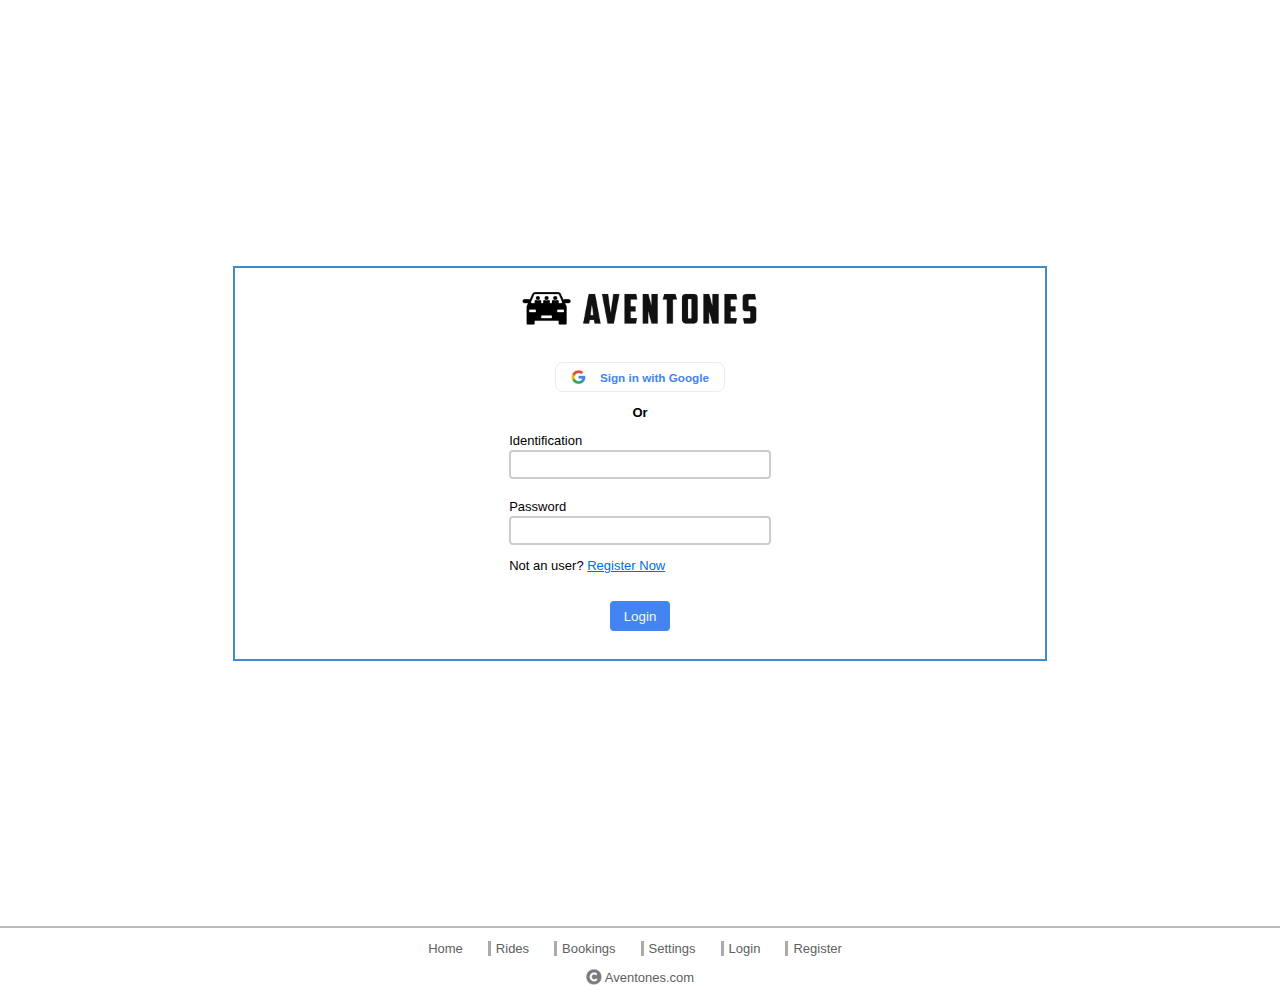
<file: index.html>
<!DOCTYPE html>
<html lang="en">
    <head>
        <meta charset="UTF-8" />
        <meta name="viewport" content="width=device-width, initial-scale=1.0" />
        <title>Aventones</title>
        <link rel="stylesheet" href="assets/css/main.css" />
        <link rel="stylesheet" href="assets/css/login.css" />
    </head>
    <body>
        <main class="main__login container">
            <section class="main__login-container container">
                <div class="main__login-logo">
                    <img
                        src="assets/images/aventones-logo.png"
                        alt="Aventones logo"
                    />
                </div>

                <div class="main__login-google">
                    <button type="button" class="container" id="google-login">
                        <img
                            src="assets/images/google-icon.png"
                            alt="google icon"
                        />
                        Sign in with Google
                    </button>
                </div>

                <div class="main__login-or">
                    <p>Or</p>
                </div>

                <form>
                    <div class="main__login-id">
                        <label for="id">Identification</label>
                        <input type="text" name="id" id="id" />
                    </div>

                    <div class="main__login-password">
                        <label for="password">Password</label>
                        <input type="password" name="password" id="password" />
                    </div>

                    <div class="main__login-register">
                        <p>
                            Not an user?
                            <a href="pages/registration-user.html">
                                Register Now
                            </a>
                        </p>
                    </div>

                    <div class="main__login-login_button container">
                        <button type="submit">Login</button>
                    </div>
                </form>
            </section>
        </main>

        <footer class="footer container">
            <div class="footer__container container">
                <nav class="footer__nav container">
                    <ul class="footer__list container">
                        <li>
                            <a href="pages/home-search_rides.html">Home</a>
                        </li>
                        <li>
                            <a href="pages/rides-my_rides.html">Rides</a>
                        </li>
                        <li><a href="pages/bookings.html">Bookings</a></li>
                        <li>
                            <a href="pages/home-edit_profile.html">Settings</a>
                        </li>
                        <li><a href="#">Login</a></li>
                        <li>
                            <a href="pages/registration-user.html">Register</a>
                        </li>
                    </ul>
                </nav>

                <div class="footer__copyright container">
                    <p>
                        <img
                            src="assets/images/copyright.png"
                            alt="copyright image"
                        />
                        Aventones.com
                    </p>
                </div>
            </div>
        </footer>

        <script src="/js/auth.js"></script>
    </body>
</html>
</file>
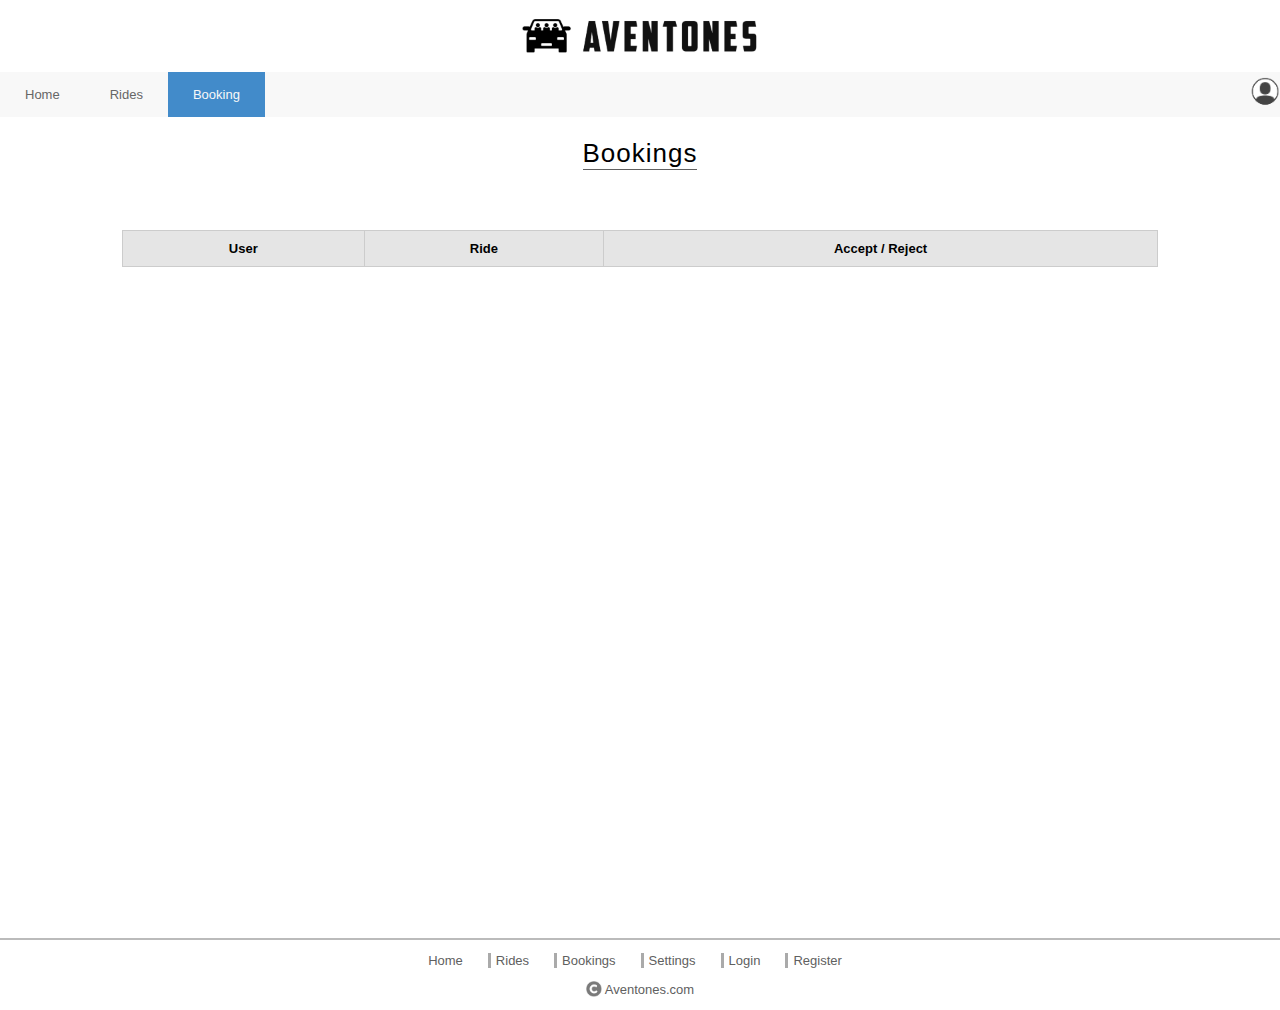
<file: pages/bookings.html>
<!DOCTYPE html>
<html lang="en">
    <head>
        <meta charset="UTF-8" />
        <meta name="viewport" content="width=device-width, initial-scale=1.0" />
        <title>Document</title>
        <link rel="stylesheet" href="../assets/css/main.css" />
        <link rel="stylesheet" href="../assets/css/my_rides.css" />
        <link rel="stylesheet" href="../assets/css/search_rides.css" />
        <link rel="stylesheet" href="../assets/css/bookings.css" />
    </head>
    <body>
        <header class="header-container container">
            <div class="header__logo container">
                <img
                    src="../assets/images/aventones-logo.png"
                    alt="Aventones logo"
                />
            </div>

            <nav class="header__nav-container container">
                <div class="nav-left">
                    <ul>
                        <li>
                            <a href="../pages/home-search_rides.html">Home</a>
                        </li>
                        <li>
                            <a href="../pages/rides-my_rides.html">Rides</a>
                        </li>
                        <li class="nav-activo">
                            <a href="../pages/bookings.html">Booking</a>
                        </li>
                    </ul>
                </div>

                <div class="nav-right">
                    <div class="nav-profile">
                        <img
                            src="../assets/images/profile.png"
                            alt="profile icon"
                        />
                        <div class="nav-config">
                            <a href="../index.html">Logout</a>
                            <a href="#">Settings</a>
                        </div>
                    </div>
                </div>
            </nav>
        </header>

        <main>
            <h2>Bookings</h2>

            <section class="rides-table-container container">
                <table class="rides-table">
                    <thead>
                        <tr>
                            <th>User</th>
                            <th>Ride</th>
                            <th>Accept / Reject</th>
                        </tr>
                    </thead>
                    <tbody id="bookings-tbody">
                        <tr>
                            <td>
                                <div>
                                    <img
                                        src="../assets/images/profile.png"
                                        alt="image profile"
                                    />
                                    barroyo
                                </div>
                            </td>
                            <td>Ciudad Quesada - Naranjo</td>
                            <td>
                                <a href="#">Accept</a> | <a href="#">Reject</a>
                            </td>
                        </tr>
                        <tr>
                            <td>
                                <div>
                                    <img
                                        src="../assets/images/profile.png"
                                        alt="image profile"
                                    />
                                    yluna
                                </div>
                            </td>
                            <td>Fortuna - San José</td>
                            <td>
                                <a href="#">Accept</a> | <a href="#">Reject</a>
                            </td>
                        </tr>
                    </tbody>
                </table>
            </section>
        </main>

        <footer class="footer container">
            <div class="footer__container">
                <nav class="footer__nav container">
                    <ul class="footer__list container">
                        <li>
                            <a href="../pages/home-search_rides.html">Home</a>
                        </li>
                        <li>
                            <a href="../pages/rides-my_rides.html">Rides</a>
                        </li>
                        <li><a href="../pages/bookings.html">Bookings</a></li>
                        <li>
                            <a href="../pages/home-edit_profile.html"
                                >Settings</a
                            >
                        </li>
                        <li><a href="../index.html">Login</a></li>
                        <li>
                            <a href="../pages/registration-user.html"
                                >Register</a
                            >
                        </li>
                    </ul>
                </nav>

                <div class="footer__copyright container">
                    <p>
                        <img
                            src="../assets/images/copyright.png"
                            alt="copyright image"
                        />
                        Aventones.com
                    </p>
                </div>
            </div>
        </footer>

        <script src="/js/bookings.js"></script>
    </body>
</html>
</file>
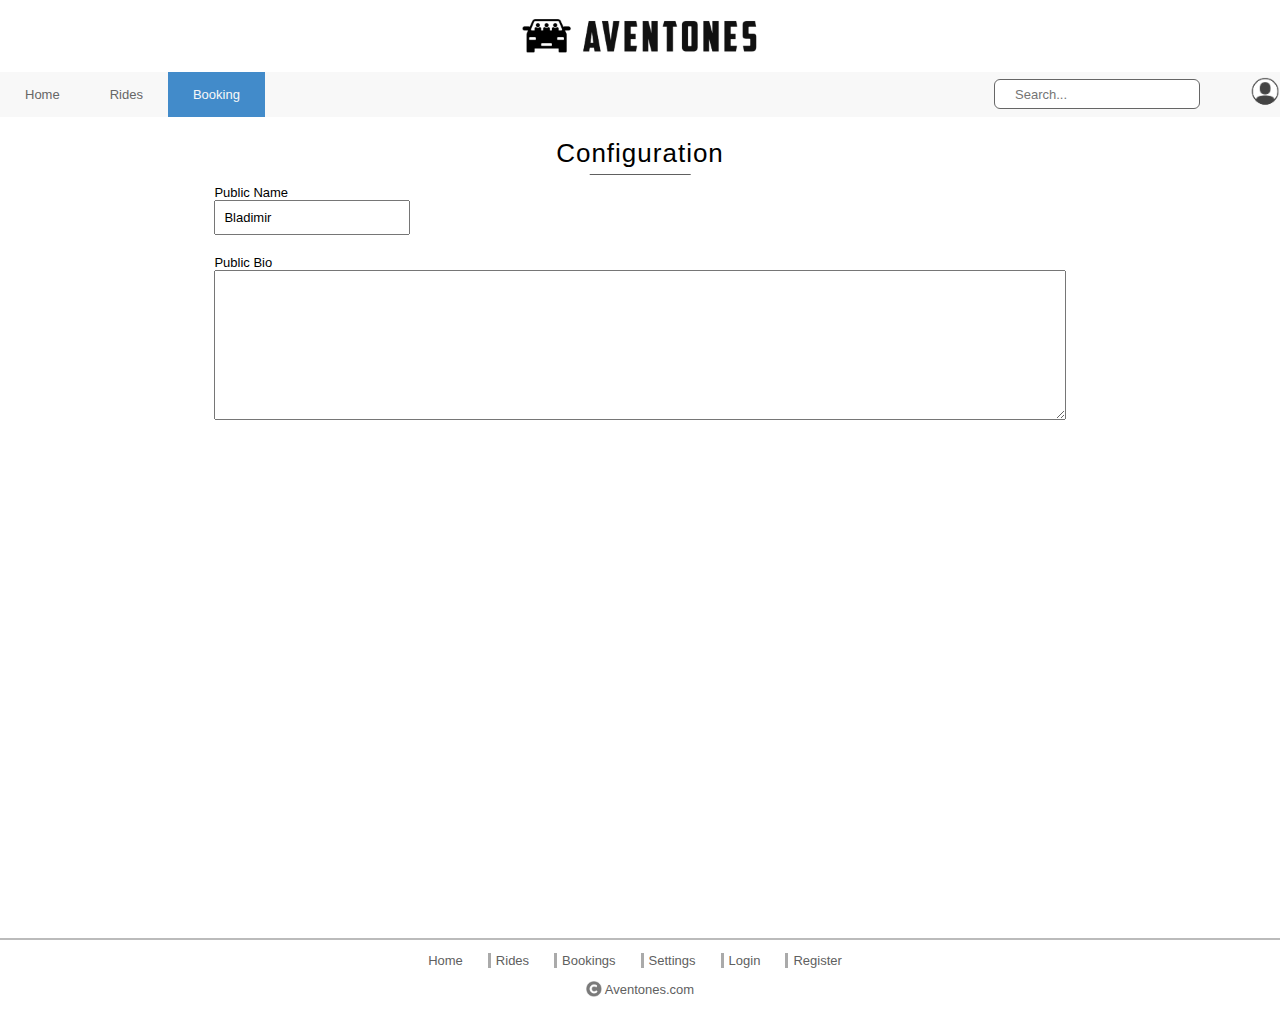
<file: pages/home-configuration.html>
<!DOCTYPE html>
<html lang="en">
    <head>
        <meta charset="UTF-8" />
        <meta name="viewport" content="width=device-width, initial-scale=1.0" />
        <title>Document</title>
        <link rel="stylesheet" href="../assets/css/main.css" />
        <link rel="stylesheet" href="../assets/css/registration.css" />
        <link rel="stylesheet" href="../assets/css/configuration.css" />
    </head>
    <body>
        <header class="header-container container">
            <div class="header__logo container">
                <img
                    src="../assets/images/aventones-logo.png"
                    alt="Aventones logo"
                />
            </div>

            <nav class="header__nav-container container">
                <div class="nav-left">
                    <ul>
                        <li>
                            <a href="../pages/home-search_rides.html">Home</a>
                        </li>
                        <li>
                            <a href="../pages/rides-my_rides.html">Rides</a>
                        </li>
                        <li class="nav-activo">
                            <a href="../pages/bookings.html">Booking</a>
                        </li>
                    </ul>
                </div>

                <div class="nav-right">
                    <input
                        type="search"
                        name="search"
                        id="search"
                        placeholder="Search..."
                    />

                    <div class="nav-profile">
                        <img
                            src="../assets/images/profile.png"
                            alt="profile icon"
                        />
                        <div class="nav-config">
                            <a href="../index.html">Logout</a>
                            <a href="../pages/home-edit_profile.html"
                                >Settings</a
                            >
                        </div>
                    </div>
                </div>
            </nav>
        </header>

        <main>
            <h2>Configuration</h2>

            <section class="configuration-container container">
                <div class="public_name">
                    <label for="public_name">Public Name</label>
                    <input
                        type="text"
                        name="public_name"
                        id="public_name"
                        value="Bladimir"
                    />
                </div>

                <div class="public_bio">
                    <label for="public_bio">Public Bio</label>
                    <textarea name="public_bio" id="public_bio"></textarea>
                </div>
            </section>
        </main>

        <footer class="footer container">
            <div class="footer__container">
                <nav class="footer__nav container">
                    <ul class="footer__list container">
                        <li>
                            <a href="../pages/home-search_rides.html">Home</a>
                        </li>
                        <li>
                            <a href="../pages/rides-my_rides.html">Rides</a>
                        </li>
                        <li><a href="../pages/bookings.html">Bookings</a></li>
                        <li>
                            <a href="../pages/home-edit_profile.html"
                                >Settings</a
                            >
                        </li>
                        <li><a href="../index.html">Login</a></li>
                        <li>
                            <a href="../pages/registration-user.html"
                                >Register</a
                            >
                        </li>
                    </ul>
                </nav>

                <div class="footer__copyright container">
                    <p>
                        <img
                            src="../assets/images/copyright.png"
                            alt="copyright image"
                        />
                        Aventones.com
                    </p>
                </div>
            </div>
        </footer>
    </body>
</html>
</file>
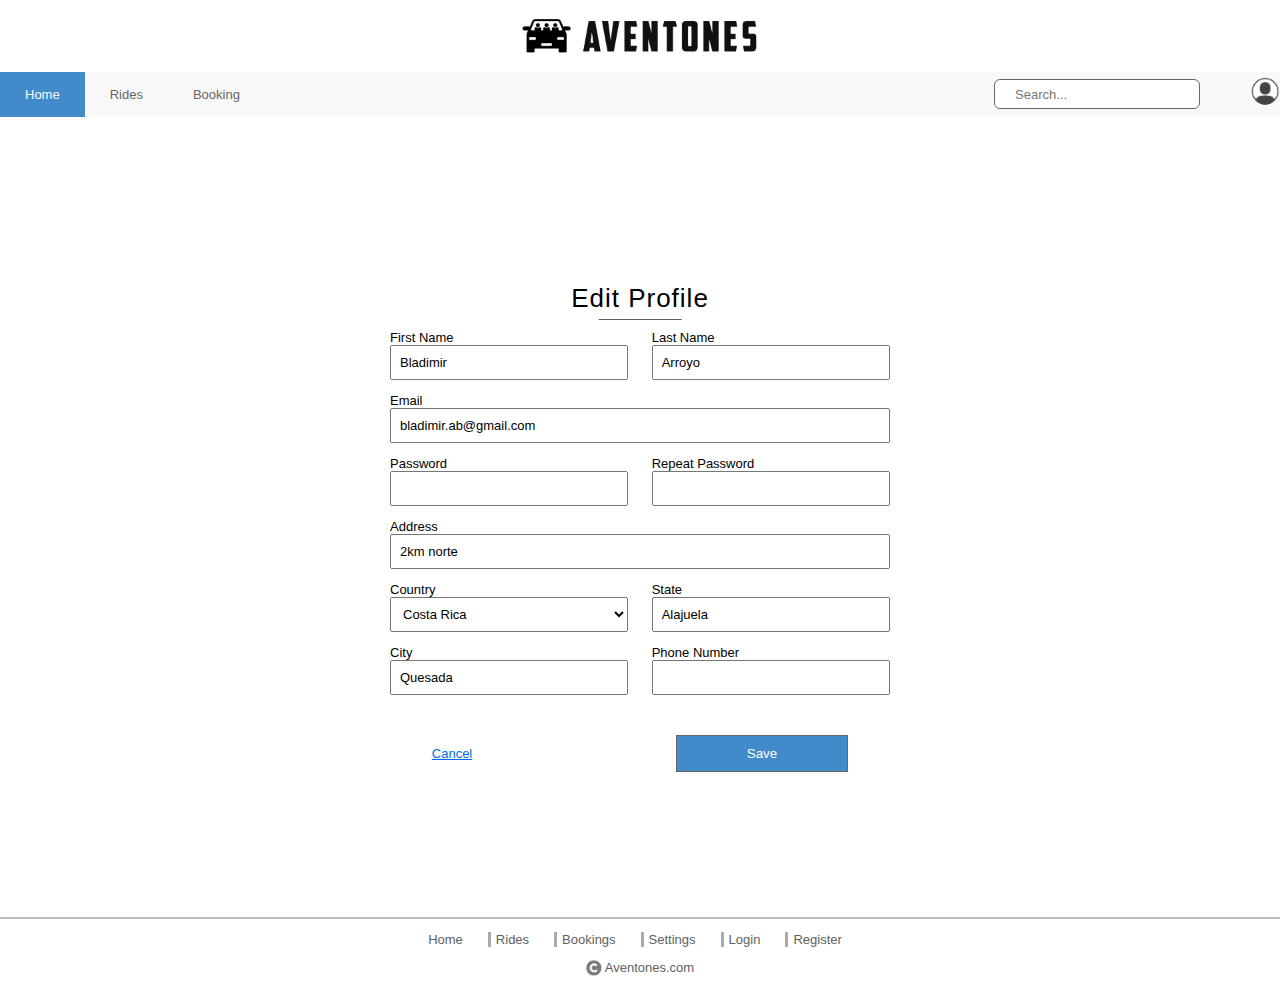
<file: pages/home-edit_profile.html>
<!DOCTYPE html>
<html lang="en">
    <head>
        <meta charset="UTF-8" />
        <meta name="viewport" content="width=device-width, initial-scale=1.0" />
        <title>Document</title>
        <link rel="stylesheet" href="../assets/css/main.css" />
        <link rel="stylesheet" href="../assets/css/registration.css" />
        <link rel="stylesheet" href="../assets/css/edit_profile.css" />
    </head>
    <body>
        <header class="header-container container">
            <div class="header__logo container">
                <img
                    src="../assets/images/aventones-logo.png"
                    alt="Aventones logo"
                />
            </div>

            <nav class="header__nav-container container">
                <div class="nav-left">
                    <ul>
                        <li class="nav-activo">
                            <a href="../pages/home-search_rides.html">Home</a>
                        </li>
                        <li>
                            <a href="../pages/rides-my_rides.html">Rides</a>
                        </li>
                        <li>
                            <a href="../pages/bookings.html">Booking</a>
                        </li>
                    </ul>
                </div>

                <div class="nav-right">
                    <input
                        type="search"
                        name="search"
                        id="search"
                        placeholder="Search..."
                    />

                    <div class="nav-profile">
                        <img
                            src="../assets/images/profile.png"
                            alt="profile icon"
                        />
                        <div class="nav-config">
                            <a href="../index.html">Logout</a>
                            <a href="#">Settings</a>
                        </div>
                    </div>
                </div>
            </nav>
        </header>

        <main class="main__register container">
            <section class="main__register-container">
                <h2>Edit Profile</h2>

                <form action="../pages/home-search_rides.html">
                    <div class="form-row container">
                        <div class="form-group">
                            <label for="first_name-reg">First Name</label>
                            <input
                                type="text"
                                name="first_name-reg"
                                id="first_name-reg"
                                value="Bladimir"
                            />
                        </div>
                        <div class="form-group">
                            <label for="last_name-reg">Last Name</label>
                            <input
                                type="text"
                                name="last_name-reg"
                                id="last_name-reg"
                                value="Arroyo"
                            />
                        </div>
                    </div>

                    <div class="form-row">
                        <div class="form-group">
                            <label for="email-reg">Email</label>
                            <input
                                type="email"
                                name="email-reg"
                                id="email-reg"
                                value="bladimir.ab@gmail.com"
                            />
                        </div>
                    </div>

                    <div class="form-row container">
                        <div class="form-group">
                            <label for="password-reg">Password</label>
                            <input
                                type="password"
                                name="password-reg"
                                id="password-reg"
                            />
                        </div>
                        <div class="form-group">
                            <label for="password_rep-reg"
                                >Repeat Password</label
                            >
                            <input
                                type="password"
                                name="password_rep-reg"
                                id="password_rep-reg"
                            />
                        </div>
                    </div>

                    <div class="form-row">
                        <div class="form-group">
                            <label for="address-reg">Address</label>
                            <input
                                type="text"
                                name="address-reg"
                                id="address-reg"
                                value="2km norte"
                            />
                        </div>
                    </div>

                    <div class="form-row container">
                        <div class="form-group">
                            <label for="country-reg">Country</label>
                            <select name="country-reg" id="country-reg">
                                <option value="cr">Costa Rica</option>
                            </select>
                        </div>
                        <div class="form-group">
                            <label for="state-reg">State</label>
                            <input
                                type="text"
                                name="state-reg"
                                id="state-reg"
                                value="Alajuela"
                            />
                        </div>
                    </div>

                    <div class="form-row container">
                        <div class="form-group">
                            <label for="city-reg">City</label>
                            <input
                                type="text"
                                name="city-reg"
                                id="city-reg"
                                value="Quesada"
                            />
                        </div>

                        <div class="form-group">
                            <label for="phone_number-reg">Phone Number</label>
                            <input
                                type="tel"
                                name="phone_number-reg"
                                id="phone_number-reg"
                            />
                        </div>
                    </div>

                    <div class="form-buttons container">
                        <a
                            href="../pages/home-search_rides.html"
                            class="cancel-button"
                            >Cancel</a
                        >
                        <button type="submit" class="create-button">
                            Save
                        </button>
                    </div>
                </form>
            </section>
        </main>

        <footer class="footer container">
            <div class="footer__container">
                <nav class="footer__nav container">
                    <ul class="footer__list container">
                        <li>
                            <a href="../pages/home-search_rides.html">Home</a>
                        </li>
                        <li>
                            <a href="../pages/rides-my_rides.html">Rides</a>
                        </li>
                        <li><a href="../pages/bookings.html">Bookings</a></li>
                        <li>
                            <a href="../pages/home-edit_profile.html"
                                >Settings</a
                            >
                        </li>
                        <li><a href="../index.html">Login</a></li>
                        <li>
                            <a href="../pages/registration-user.html"
                                >Register</a
                            >
                        </li>
                    </ul>
                </nav>

                <div class="footer__copyright container">
                    <p>
                        <img
                            src="../assets/images/copyright.png"
                            alt="copyright image"
                        />
                        Aventones.com
                    </p>
                </div>
            </div>
        </footer>
    </body>
</html>
</file>
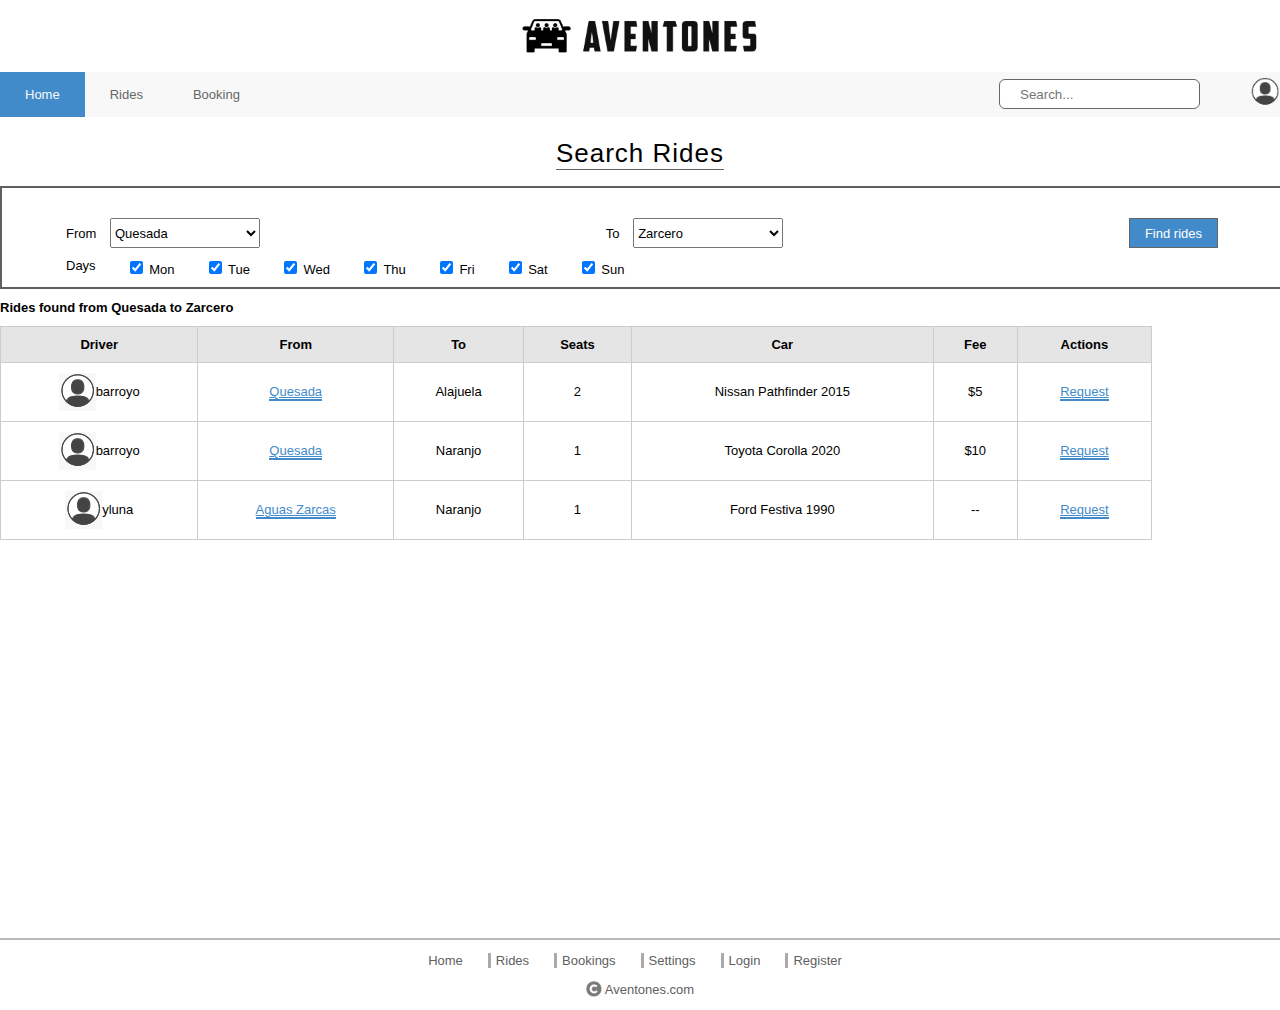
<file: pages/home-search_rides.html>
<!DOCTYPE html>
<html lang="en">
    <head>
        <meta charset="UTF-8" />
        <meta name="viewport" content="width=device-width, initial-scale=1.0" />
        <title>Document</title>
        <link rel="stylesheet" href="../assets/css/main.css" />
        <link rel="stylesheet" href="../assets/css/my_rides.css" />
        <link rel="stylesheet" href="../assets/css/search_rides.css" />
    </head>
    <body>
        <header class="header-container container">
            <div class="header__logo container">
                <img
                    src="../assets/images/aventones-logo.png"
                    alt="Aventones logo"
                />
            </div>

            <nav class="header__nav-container container">
                <div class="nav-left">
                    <ul>
                        <li class="nav-activo">
                            <a href="../pages/home-search_rides.html">Home</a>
                        </li>
                        <li>
                            <a href="../pages/rides-my_rides.html">Rides</a>
                        </li>
                        <li>
                            <a href="../pages/bookings.html">Booking</a>
                        </li>
                    </ul>
                </div>

                <div class="nav-right">
                    <input
                        type="search"
                        name="search"
                        id="search"
                        placeholder="Search..."
                    />

                    <div class="nav-profile">
                        <img
                            src="../assets/images/profile.png"
                            alt="profile icon"
                        />
                        <div class="nav-config">
                            <a href="../index.html">Logout</a>
                            <a href="../pages/home-edit_profile.html"
                                >Profile</a
                            >
                            <a href="../pages/home-configuration.html"
                                >Configuration</a
                            >
                        </div>
                    </div>
                </div>
            </nav>
        </header>

        <main>
            <h2>Search Rides</h2>

            <form action="#" class="search-form container">
                <section class="form-controls container">
                    <div class="form-control-left">
                        <label for="from">From</label>
                        <select name="from" id="from">
                            <option value="Quesada">Quesada</option>
                        </select>
                    </div>
                    <div class="form-control-right">
                        <label for="to">To</label>
                        <select name="to" id="to">
                            <option value="Zarcero">Zarcero</option>
                        </select>
                    </div>

                    <button type="submit" class="button">Find rides</button>
                </section>

                <section class="check-inputs container">
                    <h2>Days</h2>
                    <div>
                        <input
                            type="checkbox"
                            id="mon"
                            value="Monday"
                            checked
                        />
                        <label for="mon">Mon</label>
                    </div>
                    <div>
                        <input
                            type="checkbox"
                            id="tue"
                            value="Tuesday"
                            checked
                        />
                        <label for="tue">Tue</label>
                    </div>
                    <div>
                        <input
                            type="checkbox"
                            id="wed"
                            value="Wednesday"
                            checked
                        />
                        <label for="wed">Wed</label>
                    </div>
                    <div>
                        <input
                            type="checkbox"
                            id="thu"
                            value="Thursday"
                            checked
                        />
                        <label for="thu">Thu</label>
                    </div>
                    <div>
                        <input
                            type="checkbox"
                            id="fri"
                            value="Friday"
                            checked
                        />
                        <label for="fri">Fri</label>
                    </div>
                    <div>
                        <input
                            type="checkbox"
                            id="sat"
                            value="Saturday"
                            checked
                        />
                        <label for="sat">Sat</label>
                    </div>
                    <div>
                        <input
                            type="checkbox"
                            id="sun"
                            value="Sunday"
                            checked
                        />
                        <label for="sun">Sun</label>
                    </div>
                </section>
            </form>

            <section class="search-results container">
                <h2>
                    Rides found from <strong>Quesada</strong> to
                    <strong>Zarcero</strong>
                </h2>

                <table class="rides-table">
                    <thead>
                        <tr>
                            <th>Driver</th>
                            <th>From</th>
                            <th>To</th>
                            <th>Seats</th>
                            <th>Car</th>
                            <th>Fee</th>
                            <th>Actions</th>
                        </tr>
                    </thead>
                    <tbody>
                        <tr>
                            <td>
                                <div>
                                    <img
                                        src="../assets/images/profile.png"
                                        alt="image profile"
                                    />
                                    barroyo
                                </div>
                            </td>
                            <td>
                                <a href="../pages/rides-ride_details.html"
                                    >Quesada</a
                                >
                            </td>
                            <td>Alajuela</td>
                            <td>2</td>
                            <td>Nissan Pathfinder 2015</td>
                            <td>$5</td>
                            <td>
                                <a href="#">Request</a>
                            </td>
                        </tr>
                        <tr>
                            <td>
                                <div>
                                    <img
                                        src="../assets/images/profile.png"
                                        alt="image profile"
                                    />
                                    barroyo
                                </div>
                            </td>
                            <td>
                                <a href="../pages/rides-ride_details.html"
                                    >Quesada</a
                                >
                            </td>
                            <td>Naranjo</td>
                            <td>1</td>
                            <td>Toyota Corolla 2020</td>
                            <td>$10</td>
                            <td>
                                <a href="#">Request</a>
                            </td>
                        </tr>
                        <tr>
                            <td>
                                <div>
                                    <img
                                        src="../assets/images/profile.png"
                                        alt="image profile"
                                    />
                                    yluna
                                </div>
                            </td>
                            <td>
                                <a href="../pages/rides-ride_details.html"
                                    >Aguas Zarcas</a
                                >
                            </td>
                            <td>Naranjo</td>
                            <td>1</td>
                            <td>Ford Festiva 1990</td>
                            <td>--</td>
                            <td>
                                <a href="#">Request</a>
                            </td>
                        </tr>
                    </tbody>
                </table>
            </section>

            <div class="map">
                <iframe
                    src="https://www.google.com/maps/embed?pb=!1m14!1m12!1m3!1d51027.864460865516!2d-84.43879189104376!3d10.32424347499624!2m3!1f0!2f0!3f0!3m2!1i1024!2i768!4f13.1!5e1!3m2!1sen!2scr!4v1752282217932!5m2!1sen!2scr"
                    width="1100"
                    height="280"
                    style="border: 0"
                    loading="lazy"
                    referrerpolicy="no-referrer-when-downgrade"
                    class="container"
                ></iframe>
            </div>
        </main>

        <footer class="footer container">
            <div class="footer__container">
                <nav class="footer__nav container">
                    <ul class="footer__list container">
                        <li>
                            <a href="../pages/home-search_rides.html">Home</a>
                        </li>
                        <li>
                            <a href="../pages/rides-my_rides.html">Rides</a>
                        </li>
                        <li><a href="../pages/bookings.html">Bookings</a></li>
                        <li>
                            <a href="../pages/home-edit_profile.html"
                                >Settings</a
                            >
                        </li>
                        <li><a href="../index.html">Login</a></li>
                        <li>
                            <a href="../pages/registration-user.html"
                                >Register</a
                            >
                        </li>
                    </ul>
                </nav>

                <div class="footer__copyright container">
                    <p>
                        <img
                            src="../assets/images/copyright.png"
                            alt="copyright image"
                        />
                        Aventones.com
                    </p>
                </div>
            </div>
        </footer>
    </body>
</html>
</file>
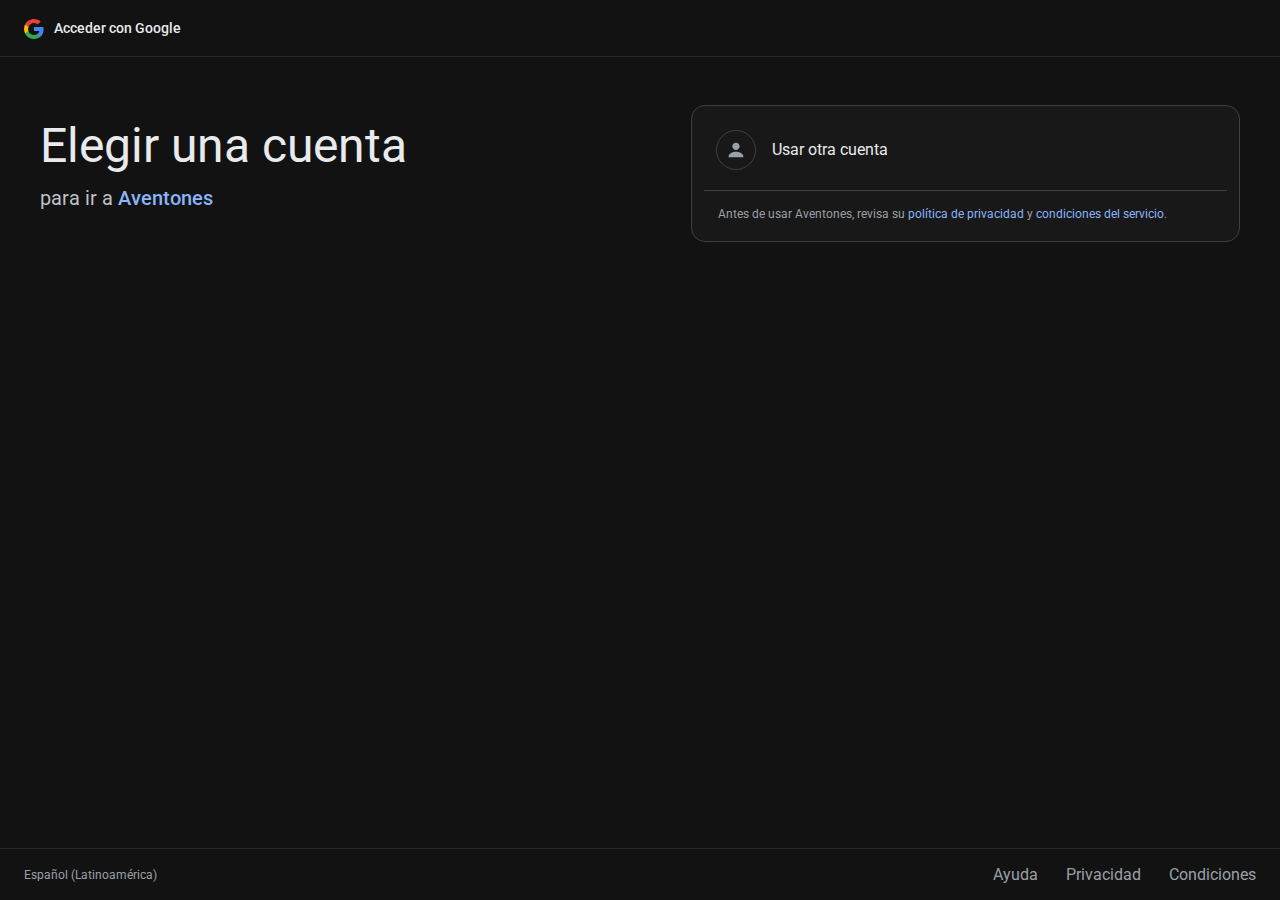
<file: pages/login-google.html>
<!DOCTYPE html>
<html lang="es">
    <head>
        <meta charset="UTF-8" />
        <meta name="viewport" content="width=device-width, initial-scale=1.0" />
        <title>Acceder con Google</title>
        <link rel="preconnect" href="https://fonts.googleapis.com" />
        <link rel="preconnect" href="https://fonts.gstatic.com" crossorigin />
        <link
            href="https://fonts.googleapis.com/css2?family=Roboto:wght@400;500;700&display=swap"
            rel="stylesheet"
        />
        <link rel="stylesheet" href="../assets/css/google_login.css" />
        <link
            rel="shortcut icon"
            type="image/png"
            href="//www.google.com/favicon.ico"
        />
    </head>
    <body>
        <header class="topbar">
            <div class="google-brand" aria-label="Acceder con Google">
                <svg
                    xmlns="https://www.w3.org/2000/svg"
                    width="20"
                    height="24"
                    viewBox="0 0 40 48"
                    aria-hidden="true"
                    jsname="jjf7Ff"
                    style="
                        box-sizing: border-box;
                        display: block;
                        height: 23.9955px;
                        position: relative;
                        top: 1px;
                        width: 20px;
                    "
                >
                    <path
                        fill="#4285F4"
                        d="M39.2 24.45c0-1.55-.16-3.04-.43-4.45H20v8h10.73c-.45 2.53-1.86 4.68-4 6.11v5.05h6.5c3.78-3.48 5.97-8.62 5.97-14.71z"
                        style="box-sizing: border-box"
                    ></path>
                    <path
                        fill="#34A853"
                        d="M20 44c5.4 0 9.92-1.79 13.24-4.84l-6.5-5.05C24.95 35.3 22.67 36 20 36c-5.19 0-9.59-3.51-11.15-8.23h-6.7v5.2C5.43 39.51 12.18 44 20 44z"
                        style="box-sizing: border-box"
                    ></path>
                    <path
                        fill="#FABB05"
                        d="M8.85 27.77c-.4-1.19-.62-2.46-.62-3.77s.22-2.58.62-3.77v-5.2h-6.7C.78 17.73 0 20.77 0 24s.78 6.27 2.14 8.97l6.71-5.2z"
                        style="box-sizing: border-box"
                    ></path>
                    <path
                        fill="#E94235"
                        d="M20 12c2.93 0 5.55 1.01 7.62 2.98l5.76-5.76C29.92 5.98 25.39 4 20 4 12.18 4 5.43 8.49 2.14 15.03l6.7 5.2C10.41 15.51 14.81 12 20 12z"
                        style="box-sizing: border-box"
                    ></path>
                </svg>
                <span class="brand-text">Acceder con Google</span>
            </div>
        </header>

        <main class="content">
            <section class="selection-card" role="main">
                <div class="left-pane">
                    <h1>Elegir una cuenta</h1>
                    <p>
                        para ir a
                        <a class="brand-link" href="#" aria-label="Aventones"
                            >Aventones</a
                        >
                    </p>
                </div>

                <div class="right-pane" aria-label="Lista de cuentas">
                    <div id="accounts-list"></div>

                    <a
                        href="#"
                        class="account-row"
                        id="use-other-account"
                        role="button"
                        aria-label="Usar otra cuenta"
                    >
                        <div class="avatar icon" aria-hidden="true">
                            <svg
                                viewBox="0 0 24 24"
                                fill="currentColor"
                                width="22"
                                height="22"
                            >
                                <path
                                    d="M12 12c2.21 0 4-1.79 4-4s-1.79-4-4-4-4 1.79-4 4 1.79 4 4 4zm0 2c-3.87 0-8 1.94-8 5v1h16v-1c0-3.06-4.13-5-8-5z"
                                />
                            </svg>
                        </div>
                        <div class="account-info">
                            <div class="name">Usar otra cuenta</div>
                        </div>
                    </a>

                    <div class="legal">
                        Antes de usar Aventones, revisa su
                        <a href="#">política de privacidad</a> y
                        <a href="#">condiciones del servicio</a>.
                    </div>
                </div>
            </section>
        </main>

        <footer class="footer">
            <div class="lang">Español (Latinoamérica)</div>
            <nav class="footer-links" aria-label="Enlaces de pie de página">
                <a href="#">Ayuda</a>
                <a href="#">Privacidad</a>
                <a href="#">Condiciones</a>
            </nav>
        </footer>
        <script src="../js/google_login.js"></script>
    </body>
</html>
</file>
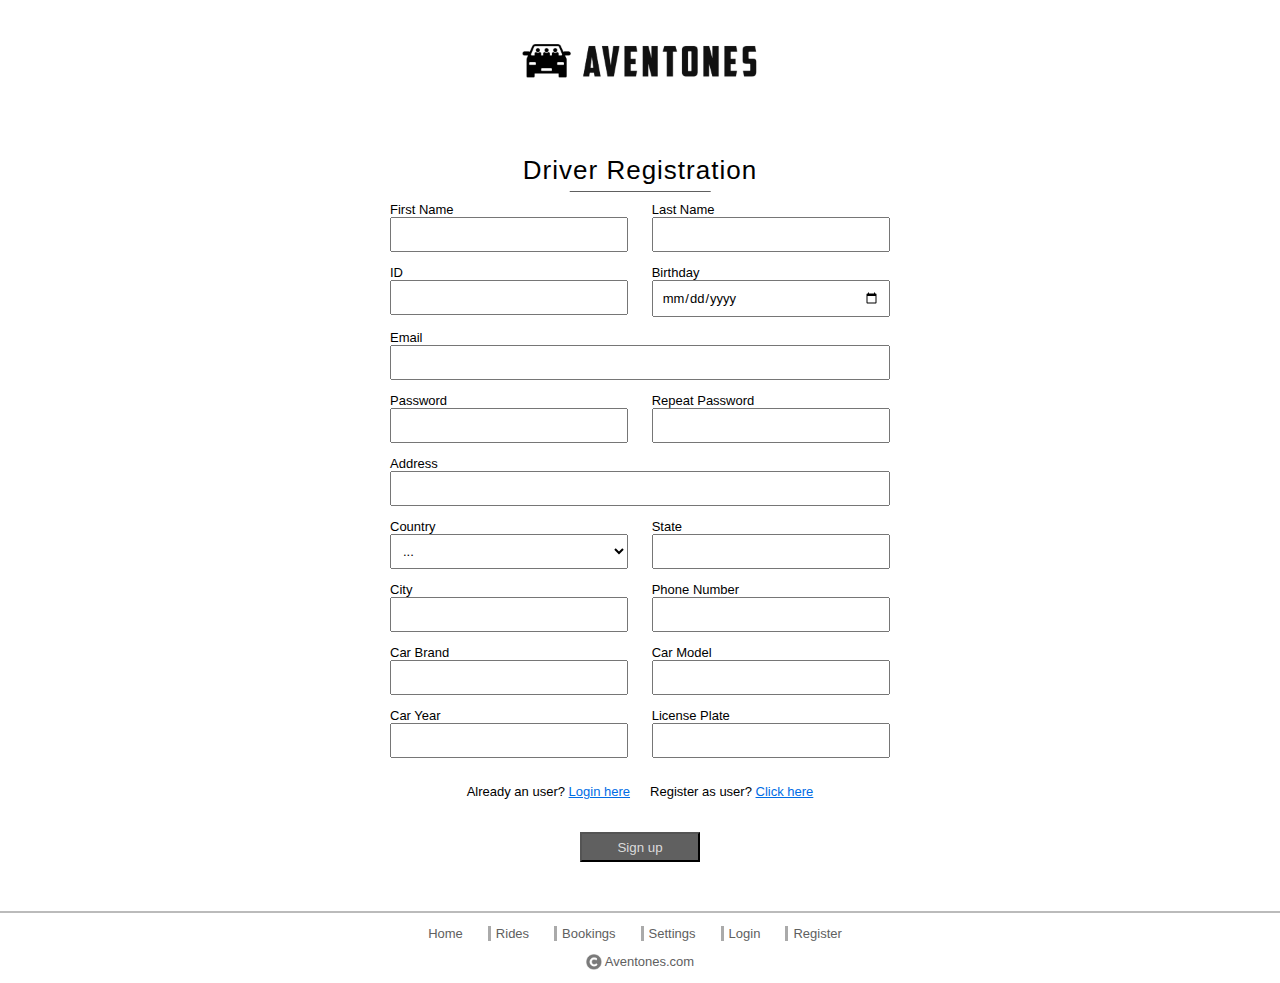
<file: pages/registration-driver.html>
<!DOCTYPE html>
<html lang="en">
    <head>
        <meta charset="UTF-8" />
        <meta name="viewport" content="width=device-width, initial-scale=1.0" />
        <title>Document</title>
        <link rel="stylesheet" href="../assets/css/main.css" />
        <link rel="stylesheet" href="../assets/css/registration.css" />
    </head>
    <body>
        <header class="header__register container container-flex">
            <div class="header__logo-container">
                <img
                    src="../assets/images/aventones-logo.png"
                    alt="Aventones logo"
                />
            </div>
        </header>

        <main class="main__register container">
            <section class="main__register-container">
                <h2>Driver Registration</h2>

                <form>
                    <div class="form-row container">
                        <div class="form-group">
                            <label for="first_name-reg">First Name</label>
                            <input
                                type="text"
                                name="first_name-reg"
                                id="first_name-reg"
                            />
                        </div>

                        <div class="form-group">
                            <label for="last_name-reg">Last Name</label>
                            <input
                                type="text"
                                name="last_name-reg"
                                id="last_name-reg"
                            />
                        </div>
                    </div>

                    <div class="form-row container">
                        <div class="form-group">
                            <label for="id-reg">ID</label>
                            <input type="id" name="id-reg" id="id-reg" />
                        </div>

                        <div class="form-group">
                            <label for="birthday-reg">Birthday</label>
                            <input
                                type="date"
                                name="birthday-reg"
                                id="birthday-reg"
                                style="font-family: inherit"
                            />
                        </div>
                    </div>

                    <div class="form-row form-row-unico container">
                        <div class="form-group">
                            <label for="email-reg">Email</label>
                            <input
                                type="email"
                                name="email-reg"
                                id="email-reg"
                            />
                        </div>
                    </div>

                    <div class="form-row container">
                        <div class="form-group">
                            <label for="password-reg">Password</label>
                            <input
                                type="password"
                                name="password-reg"
                                id="password-reg"
                            />
                        </div>

                        <div class="form-group">
                            <label for="password_rep-reg"
                                >Repeat Password</label
                            >
                            <input
                                type="password"
                                name="password_rep-reg"
                                id="password_rep-reg"
                            />
                        </div>
                    </div>

                    <div class="form-row form-row-unico">
                        <div class="form-group">
                            <label for="address-reg">Address</label>
                            <input
                                type="text"
                                name="address-reg"
                                id="address-reg"
                            />
                        </div>
                    </div>

                    <div class="form-row container">
                        <div class="form-group">
                            <label for="country-reg">Country</label>
                            <select name="country-reg" id="country-reg">
                                <option value="">...</option>
                                <option value="us">United States</option>
                                <option value="cr">Costa Rica</option>
                            </select>
                        </div>

                        <div class="form-group">
                            <label for="state-reg">State</label>
                            <input
                                type="text"
                                name="state-reg"
                                id="state-reg"
                            />
                        </div>
                    </div>

                    <div class="form-row container">
                        <div class="form-group">
                            <label for="city-reg">City</label>
                            <input type="text" name="city-reg" id="city-reg" />
                        </div>

                        <div class="form-group">
                            <label for="phone_number-reg">Phone Number</label>
                            <input
                                type="tel"
                                name="phone_number-reg"
                                id="phone_number-reg"
                            />
                        </div>
                    </div>

                    <div class="form-row container">
                        <div class="form-group">
                            <label for="car_brand-reg">Car Brand</label>
                            <input
                                type="text"
                                name="car_brand-reg"
                                id="car_brand-reg"
                            />
                        </div>

                        <div class="form-group">
                            <label for="car_model-reg">Car Model</label>
                            <input
                                type="text"
                                name="car_model-reg"
                                id="car_model-reg"
                            />
                        </div>
                    </div>

                    <div class="form-row container">
                        <div class="form-group">
                            <label for="car_year-reg">Car Year</label>
                            <input
                                type="text"
                                name="car_year-reg"
                                id="car_year-reg"
                            />
                        </div>

                        <div class="form-group">
                            <label for="license_plate-reg">License Plate</label>
                            <input
                                type="text"
                                name="license_plate-reg"
                                id="license_plate-reg"
                            />
                        </div>
                    </div>

                    <div class="form-links container">
                        <p>
                            Already an user?
                            <a href="../index.html"> Login here </a>
                        </p>
                        <p>
                            Register as user?
                            <a href="../pages/registration-user.html">
                                Click here
                            </a>
                        </p>
                    </div>

                    <div class="form-submit">
                        <button type="submit" id="signUp">Sign up</button>
                    </div>
                </form>
            </section>
        </main>

        <footer class="footer container">
            <div class="footer__container">
                <nav class="footer__nav container">
                    <ul class="footer__list container">
                        <li>
                            <a href="../pages/home-search_rides.html">Home</a>
                        </li>
                        <li>
                            <a href="../pages/rides-my_rides.html">Rides</a>
                        </li>
                        <li><a href="../pages/bookings.html">Bookings</a></li>
                        <li>
                            <a href="../pages/home-edit_profile.html"
                                >Settings</a
                            >
                        </li>
                        <li><a href="../index.html">Login</a></li>
                        <li>
                            <a href="../pages/registration-user.html"
                                >Register</a
                            >
                        </li>
                    </ul>
                </nav>

                <div class="footer__copyright container">
                    <p>
                        <img
                            src="../assets/images/copyright.png"
                            alt="copyright image"
                        />
                        Aventones.com
                    </p>
                </div>
            </div>
        </footer>
        <script src="/js/registration.js"></script>
    </body>
</html>
</file>
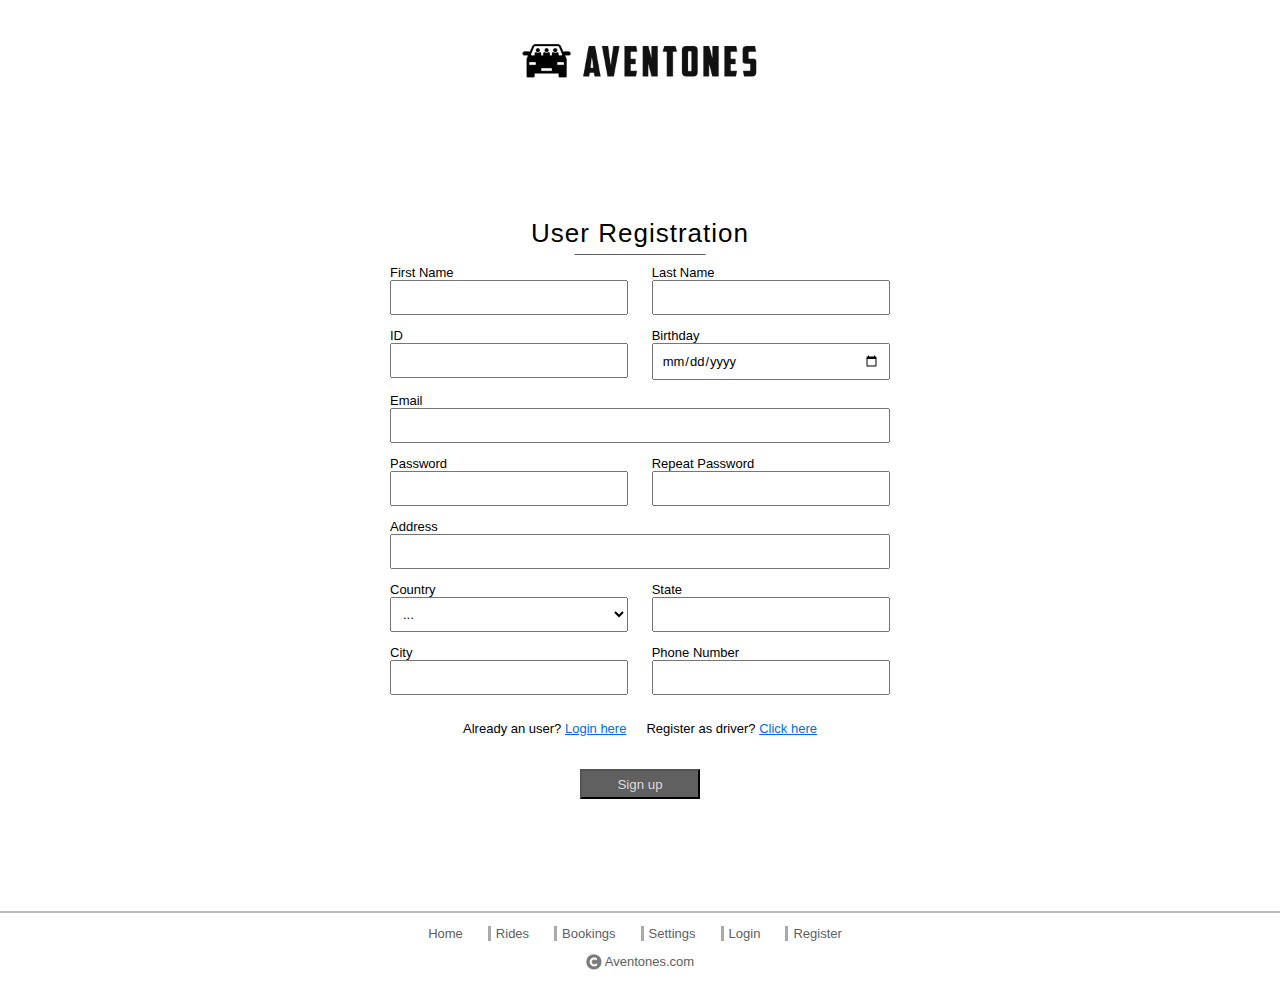
<file: pages/registration-user.html>
<!DOCTYPE html>
<html lang="en">
    <head>
        <meta charset="UTF-8" />
        <meta name="viewport" content="width=device-width, initial-scale=1.0" />
        <title>Document</title>
        <link rel="stylesheet" href="../assets/css/main.css" />
        <link rel="stylesheet" href="../assets/css/registration.css" />
    </head>
    <body>
        <header class="header__register container container-flex">
            <div class="header__logo-container">
                <img
                    src="../assets/images/aventones-logo.png"
                    alt="Aventones logo"
                />
            </div>
        </header>

        <main class="main__register container">
            <section class="main__register-container">
                <h2>User Registration</h2>

                <form>
                    <div class="form-row container">
                        <div class="form-group">
                            <label for="first_name-reg">First Name</label>
                            <input
                                type="text"
                                name="first_name-reg"
                                id="first_name-reg"
                            />
                        </div>
                        <div class="form-group">
                            <label for="last_name-reg">Last Name</label>
                            <input
                                type="text"
                                name="last_name-reg"
                                id="last_name-reg"
                            />
                        </div>
                    </div>

                    <div class="form-row container">
                        <div class="form-group">
                            <label for="id-reg">ID</label>
                            <input type="id" name="id-reg" id="id-reg" />
                        </div>

                        <div class="form-group">
                            <label for="birthday-reg">Birthday</label>
                            <input
                                type="date"
                                name="birthday-reg"
                                id="birthday-reg"
                                style="font-family: inherit"
                            />
                        </div>
                    </div>

                    <div class="form-row form-row-unico container">
                        <div class="form-group">
                            <label for="email-reg">Email</label>
                            <input
                                type="email"
                                name="email-reg"
                                id="email-reg"
                            />
                        </div>
                    </div>

                    <div class="form-row container">
                        <div class="form-group">
                            <label for="password-reg">Password</label>
                            <input
                                type="password"
                                name="password-reg"
                                id="password-reg"
                            />
                        </div>

                        <div class="form-group">
                            <label for="password_rep-reg"
                                >Repeat Password</label
                            >
                            <input
                                type="password"
                                name="password_rep-reg"
                                id="password_rep-reg"
                            />
                        </div>
                    </div>

                    <div class="form-row form-row-unico">
                        <div class="form-group">
                            <label for="address-reg">Address</label>
                            <input
                                type="text"
                                name="address-reg"
                                id="address-reg"
                            />
                        </div>
                    </div>

                    <div class="form-row container">
                        <div class="form-group">
                            <label for="country-reg">Country</label>
                            <select name="country-reg" id="country-reg">
                                <option value="">...</option>
                                <option value="us">United States</option>
                                <option value="cr">Costa Rica</option>
                            </select>
                        </div>
                        <div class="form-group">
                            <label for="state-reg">State</label>
                            <input
                                type="text"
                                name="state-reg"
                                id="state-reg"
                            />
                        </div>
                    </div>

                    <div class="form-row container">
                        <div class="form-group">
                            <label for="city-reg">City</label>
                            <input type="text" name="city-reg" id="city-reg" />
                        </div>

                        <div class="form-group">
                            <label for="phone_number-reg">Phone Number</label>
                            <input
                                type="tel"
                                name="phone_number-reg"
                                id="phone_number-reg"
                            />
                        </div>
                    </div>

                    <div class="form-links container">
                        <p>
                            Already an user?
                            <a href="../index.html"> Login here </a>
                        </p>
                        <p>
                            Register as driver?
                            <a href="../pages/registration-driver.html">
                                Click here
                            </a>
                        </p>
                    </div>

                    <div class="form-submit">
                        <button type="submit" id="signUp">Sign up</button>
                    </div>
                </form>
            </section>
        </main>

        <footer class="footer container">
            <div class="footer__container">
                <nav class="footer__nav container">
                    <ul class="footer__list container">
                        <li>
                            <a href="../pages/home-search_rides.html">Home</a>
                        </li>
                        <li>
                            <a href="../pages/rides-my_rides.html">Rides</a>
                        </li>
                        <li><a href="../pages/bookings.html">Bookings</a></li>
                        <li>
                            <a href="../pages/home-edit_profile.html"
                                >Settings</a
                            >
                        </li>
                        <li><a href="../index.html">Login</a></li>
                        <li>
                            <a href="../pages/registration-user.html"
                                >Register</a
                            >
                        </li>
                    </ul>
                </nav>

                <div class="footer__copyright container">
                    <p>
                        <img
                            src="../assets/images/copyright.png"
                            alt="copyright image"
                        />
                        Aventones.com
                    </p>
                </div>
            </div>
        </footer>
        <script src="/js/registration.js"></script>
    </body>
</html>
</file>
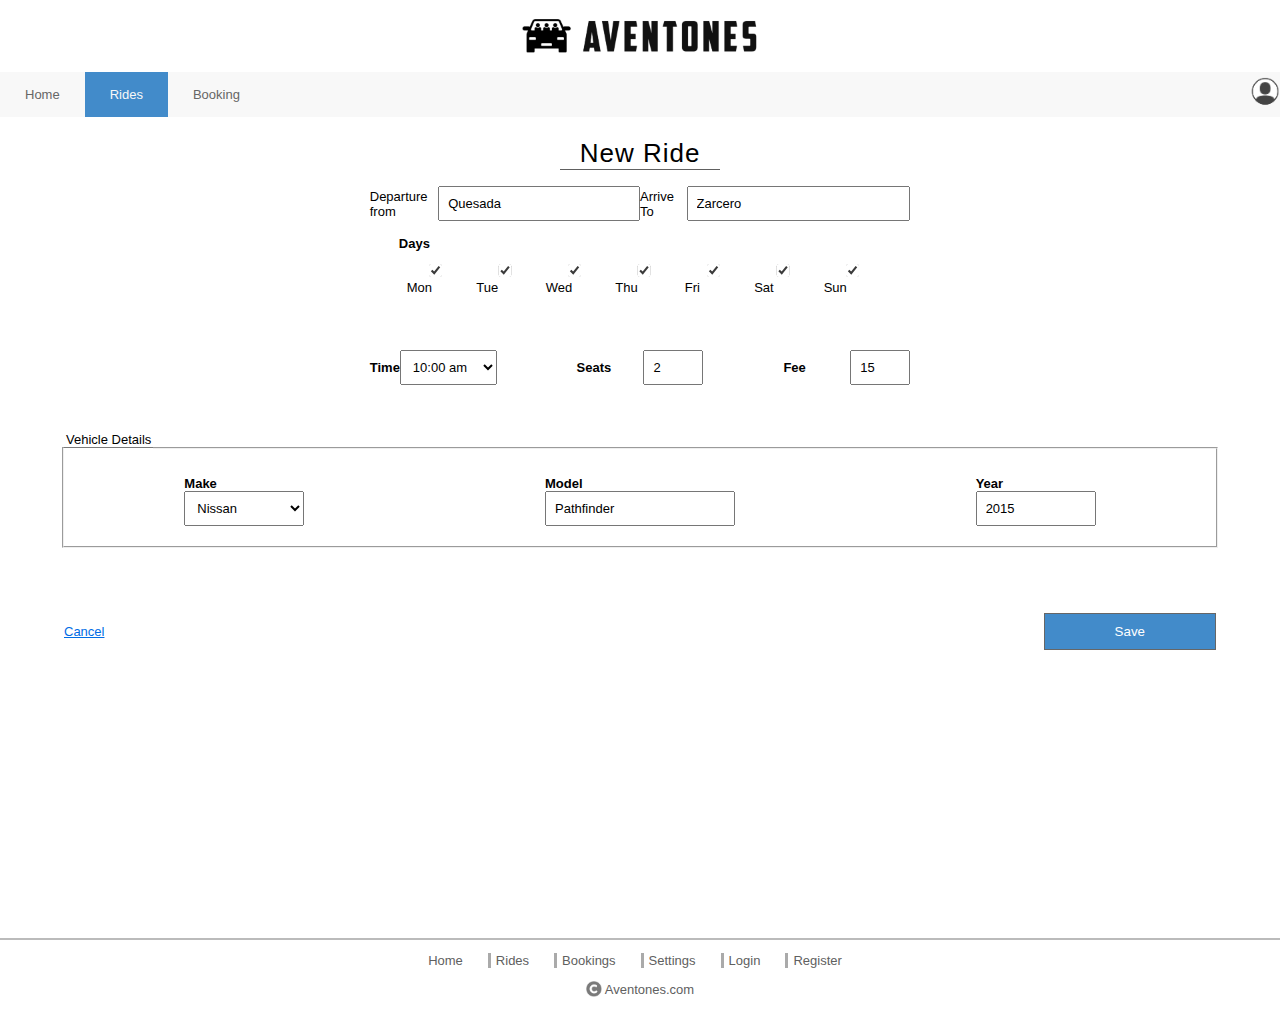
<file: pages/rides-edit_ride.html>
<!DOCTYPE html>
<html lang="en">
    <head>
        <meta charset="UTF-8" />
        <meta name="viewport" content="width=device-width, initial-scale=1.0" />
        <title>Document</title>
        <link rel="stylesheet" href="../assets/css/main.css" />
        <link rel="stylesheet" href="../assets/css/new_ride.css" />
        <link rel="stylesheet" href="../assets/css/ride_details.css">
    </head>
    <body>
        <header class="header-container container">
            <div class="header__logo container">
                <img
                    src="../assets/images/aventones-logo.png"
                    alt="Aventones logo"
                />
            </div>

            <nav class="header__nav-container container">
                <div class="nav-left">
                    <ul>
                        <li>
                            <a href="../pages/home-search_rides.html">Home</a>
                        </li>
                        <li class="nav-activo">
                            <a href="../pages/rides-my_rides.html">Rides</a>
                        </li>
                        <li>
                            <a href="../pages/bookings.html">Booking</a>
                        </li>
                    </ul>
                </div>

                <div class="nav-right">
                    <div class="nav-profile">
                        <img
                            src="../assets/images/profile.png"
                            alt="profile icon"
                        />
                        <div class="nav-config">
                            <a href="../index.html">Logout</a>
                            <a href="../pages/home-edit_profile.html"
                                >Profile</a
                            >
                            <a href="../pages/home-configuration.html"
                                >Configuration</a
                            >
                        </div>
                    </div>
                </div>
            </nav>
        </header>

        <main>
            <h2>New Ride</h2>

            <form
                action="../pages/rides-my_rides.html"
                class="form-container container"
            >
                <section class="ride-details container">
                    <div class="section-text-inputs container">
                        <div class="container">
                            <label for="departure-from">Departure from</label>
                            <input
                                type="text"
                                id="departure-from"
                                name="departure-from"
                                value="Quesada"
                            />
                        </div>
                        <div class="container">
                            <label for="arrive-to">Arrive To</label>
                            <input
                                type="text"
                                id="arrive-to"
                                name="arrive-to"
                                value="Zarcero"
                            />
                        </div>
                    </div>

                    <fieldset class="section-check-inputs container">
                        <legend>Days</legend>
                        <div>
                            <input
                                type="checkbox"
                                id="mon"
                                value="Monday"
                                checked
                            />
                            <label for="mon">Mon</label>
                        </div>
                        <div>
                            <input
                                type="checkbox"
                                id="tue"
                                value="Tuesday"
                                checked
                            />
                            <label for="tue">Tue</label>
                        </div>
                        <div>
                            <input
                                type="checkbox"
                                id="wed"
                                value="Wednesday"
                                checked
                            />
                            <label for="wed">Wed</label>
                        </div>
                        <div>
                            <input
                                type="checkbox"
                                id="thu"
                                value="Thursday"
                                checked
                            />
                            <label for="thu">Thu</label>
                        </div>
                        <div>
                            <input
                                type="checkbox"
                                id="fri"
                                value="Friday"
                                checked
                            />
                            <label for="fri">Fri</label>
                        </div>
                        <div>
                            <input
                                type="checkbox"
                                id="sat"
                                value="Saturday"
                                checked
                            />
                            <label for="sat">Sat</label>
                        </div>
                        <div>
                            <input
                                type="checkbox"
                                id="sun"
                                value="Sunday"
                                checked
                            />
                            <label for="sun">Sun</label>
                        </div>
                    </fieldset>

                    <div class="section-control-inputs container">
                        <div class="container">
                            <label for="time">Time</label>
                            <select id="time" name="time">
                                <option value="10:00">10:00 am</option>
                                <option value="10:30">10:30 am</option>
                            </select>
                        </div>
                        <div class="container">
                            <label for="seats">Seats</label>
                            <input
                                type="number"
                                id="seats"
                                name="seats"
                                min="1"
                                value="2"
                            />
                        </div>
                        <div class="container">
                            <label for="fee">Fee</label>
                            <input
                                type="number"
                                id="fee"
                                name="fee"
                                min="0"
                                step="any"
                                value="15"
                            />
                        </div>
                    </div>
                </section>

                <fieldset class="vehicle-details container">
                    <legend>Vehicle Details</legend>

                    <div class="">
                        <label for="make">Make</label>
                        <select id="make" name="make">
                            <option value="Nissan">Nissan</option>
                            <option value="Toyota">Toyota</option>
                            <option value="Ford">Ford</option>
                        </select>
                    </div>
                    <div class="vehicle-model ">
                        <label for="model">Model</label>
                        <input
                            type="text"
                            id="model"
                            name="model"
                            value="Pathfinder"
                        />
                    </div>
                    <div class="">
                        <label for="year">Year</label>
                        <input
                            type="number"
                            id="year"
                            name="year"
                            min="1900"
                            max="2099"
                            value="2015"
                        />
                    </div>
                </fieldset>

                <div class="form-buttons container">
                    <a href="../pages/rides-my_rides.html" class="cancel-button"
                        >Cancel</a
                    >
                    <button type="submit" class="create-button">Save</button>
                </div>
            </form>
        </main>

        <footer class="footer container">
            <div class="footer__container">
                <nav class="footer__nav container">
                    <ul class="footer__list container">
                        <li>
                            <a href="../pages/home-search_rides.html">Home</a>
                        </li>
                        <li>
                            <a href="../pages/rides-my_rides.html">Rides</a>
                        </li>
                        <li><a href="../pages/bookings.html">Bookings</a></li>
                        <li>
                            <a href="../pages/home-edit_profile.html"
                                >Settings</a
                            >
                        </li>
                        <li><a href="../index.html">Login</a></li>
                        <li>
                            <a href="../pages/registration-user.html"
                                >Register</a
                            >
                        </li>
                    </ul>
                </nav>

                <div class="footer__copyright container">
                    <p>
                        <img
                            src="../assets/images/copyright.png"
                            alt="copyright image"
                        />
                        Aventones.com
                    </p>
                </div>
            </div>
        </footer>
    </body>
</html>
</file>
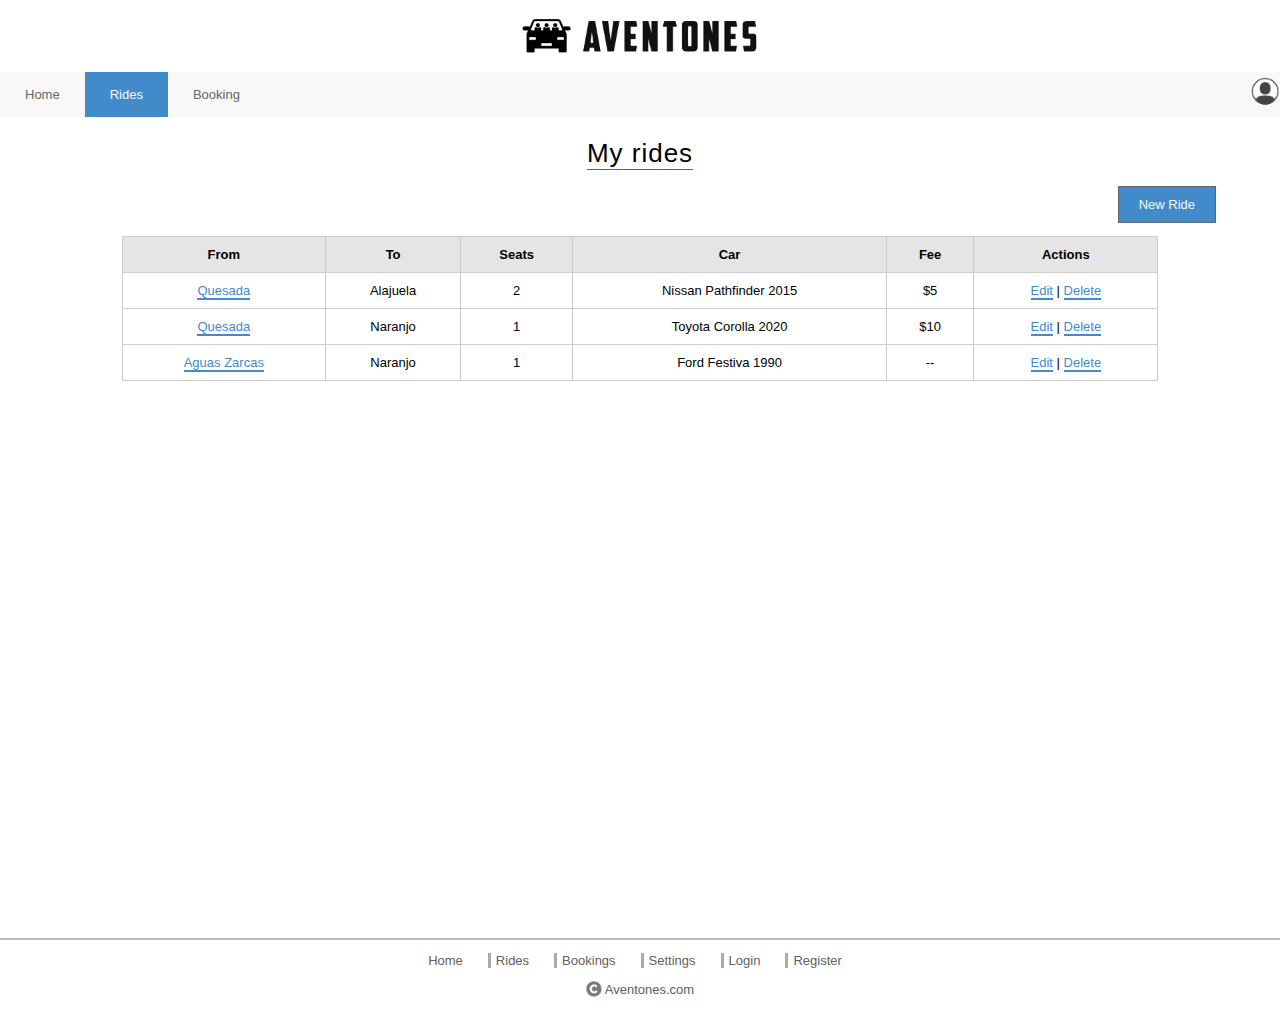
<file: pages/rides-my_rides.html>
<!DOCTYPE html>
<html lang="en">
    <head>
        <meta charset="UTF-8" />
        <meta name="viewport" content="width=device-width, initial-scale=1.0" />
        <title>Document</title>
        <link rel="stylesheet" href="../assets/css/main.css" />
        <link rel="stylesheet" href="../assets/css/my_rides.css" />
    </head>
    <body>
        <header class="header-container container">
            <div class="header__logo container">
                <img
                    src="../assets/images/aventones-logo.png"
                    alt="Aventones logo"
                />
            </div>

            <nav class="header__nav-container container">
                <div class="nav-left">
                    <ul>
                        <li>
                            <a href="../pages/home-search_rides.html">Home</a>
                        </li>
                        <li class="nav-activo">
                            <a href="../pages/rides-my_rides.html">Rides</a>
                        </li>
                        <li>
                            <a href="../pages/bookings.html">Booking</a>
                        </li>
                    </ul>
                </div>

                <div class="nav-right">
                    <div class="nav-profile">
                        <img
                            src="../assets/images/profile.png"
                            alt="profile icon"
                        />
                        <div class="nav-config">
                            <a href="../index.html">Logout</a>
                            <a href="../pages/home-edit_profile.html"
                                >Profile</a
                            >
                            <a href="../pages/home-configuration.html"
                                >Configuration</a
                            >
                        </div>
                    </div>
                </div>
            </nav>
        </header>

        <main>
            <h2>My rides</h2>
            
            <section class="rides-table-container container">
                <a href="../pages/rides-new_ride.html" class="new-ride-btn"
                    >New Ride</a
                >

                <table class="rides-table ">
                    <thead>
                        <tr>
                            <th>From</th>
                            <th>To</th>
                            <th>Seats</th>
                            <th>Car</th>
                            <th>Fee</th>
                            <th>Actions</th>
                        </tr>
                    </thead>
                    <tbody>
                        <tr>
                            <td>
                                <a href="../pages/rides-ride_details.html"
                                    >Quesada</a
                                >
                            </td>
                            <td>Alajuela</td>
                            <td>2</td>
                            <td>Nissan Pathfinder 2015</td>
                            <td>$5</td>
                            <td>
                                <a href="../pages/rides-edit_ride.html">Edit</a>
                                | <a href="#">Delete</a>
                            </td>
                        </tr>
                        <tr>
                            <td>
                                <a href="../pages/rides-ride_details.html"
                                    >Quesada</a
                                >
                            </td>
                            <td>Naranjo</td>
                            <td>1</td>
                            <td>Toyota Corolla 2020</td>
                            <td>$10</td>
                            <td>
                                <a href="../pages/rides-edit_ride.html">Edit</a>
                                | <a href="#">Delete</a>
                            </td>
                        </tr>
                        <tr>
                            <td>
                                <a href="../pages/rides-ride_details.html"
                                    >Aguas Zarcas</a
                                >
                            </td>
                            <td>Naranjo</td>
                            <td>1</td>
                            <td>Ford Festiva 1990</td>
                            <td>--</td>
                            <td>
                                <a href="../pages/rides-edit_ride.html">Edit</a>
                                | <a href="#">Delete</a>
                            </td>
                        </tr>
                    </tbody>
                </table>
            </section>
        </main>

        <footer class="footer container">
            <div class="footer__container">
                <nav class="footer__nav container">
                    <ul class="footer__list container">
                        <li>
                            <a href="../pages/home-search_rides.html">Home</a>
                        </li>
                        <li>
                            <a href="../pages/rides-my_rides.html">Rides</a>
                        </li>
                        <li><a href="../pages/bookings.html">Bookings</a></li>
                        <li>
                            <a href="../pages/home-edit_profile.html"
                                >Settings</a
                            >
                        </li>
                        <li><a href="../index.html">Login</a></li>
                        <li>
                            <a href="../pages/registration-user.html"
                                >Register</a
                            >
                        </li>
                    </ul>
                </nav>

                <div class="footer__copyright container">
                    <p>
                        <img
                            src="../assets/images/copyright.png"
                            alt="copyright image"
                        />
                        Aventones.com
                    </p>
                </div>
            </div>
        </footer>
    </body>
</html>
</file>
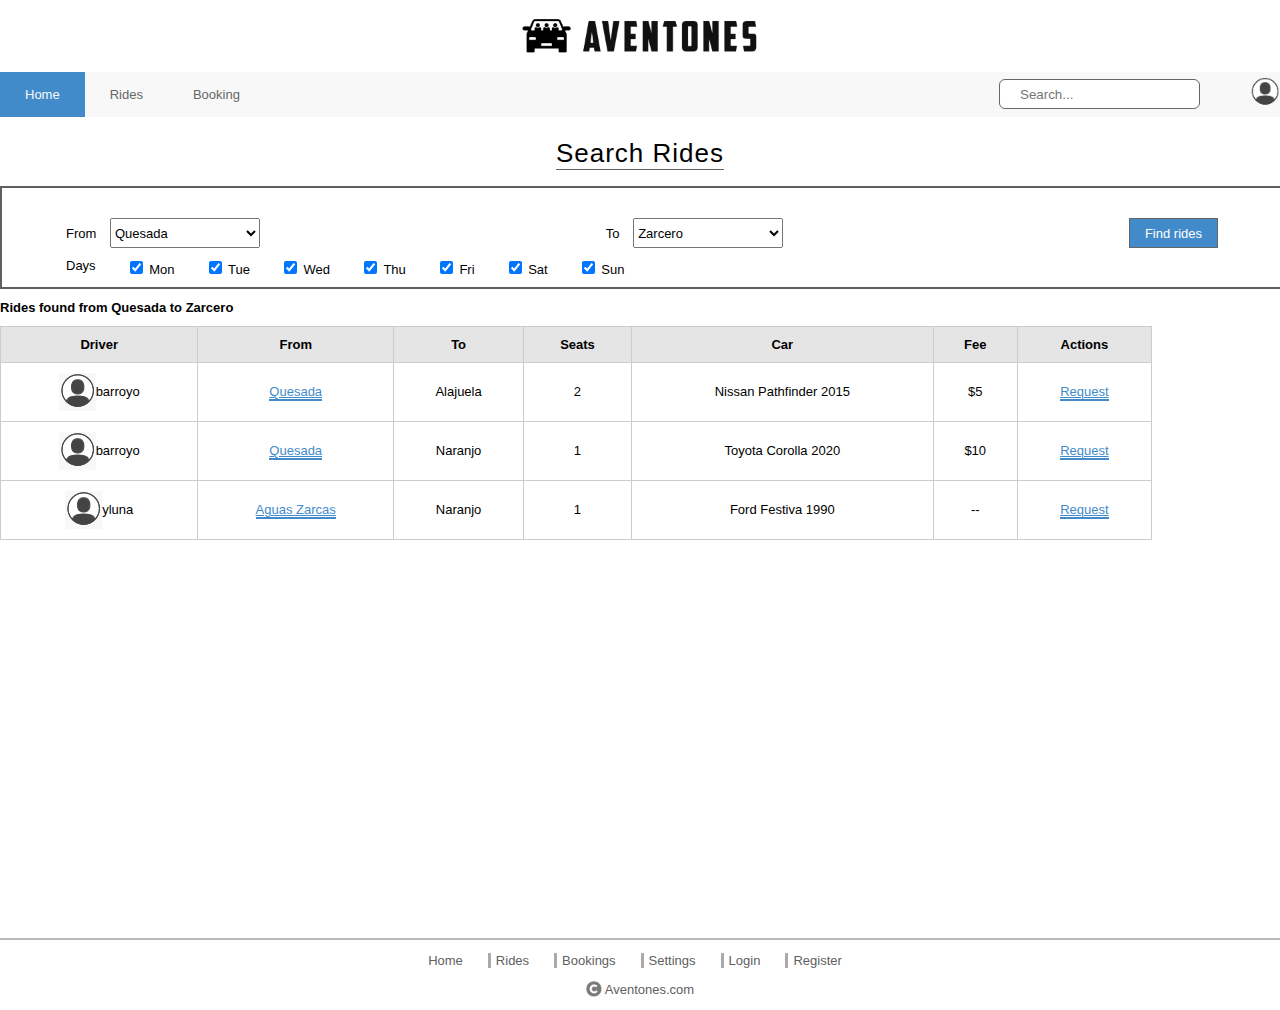
<file: pages/rides-new_ride.html>
<!DOCTYPE html>
<html lang="en">
    <head>
        <meta charset="UTF-8" />
        <meta name="viewport" content="width=device-width, initial-scale=1.0" />
        <title>Document</title>
        <link rel="stylesheet" href="../assets/css/main.css" />
        <link rel="stylesheet" href="../assets/css/new_ride.css" />
        <link rel="stylesheet" href="../assets/css/ride_details.css">
    </head>
    <body>
        <header class="header-container container">
            <div class="header__logo container">
                <img
                    src="../assets/images/aventones-logo.png"
                    alt="Aventones logo"
                />
            </div>

            <nav class="header__nav-container container">
                <div class="nav-left">
                    <ul>
                        <li>
                            <a href="../pages/home-search_rides.html">Home</a>
                        </li>
                        <li class="nav-activo">
                            <a href="../pages/rides-my_rides.html">Rides</a>
                        </li>
                        <li>
                            <a href="../pages/bookings.html">Booking</a>
                        </li>
                    </ul>
                </div>

                <div class="nav-right">
                    <div class="nav-profile">
                        <img
                            src="../assets/images/profile.png"
                            alt="profile icon"
                        />
                        <div class="nav-config">
                            <a href="../index.html">Logout</a>
                            <a href="../pages/home-edit_profile.html"
                                >Profile</a
                            >
                            <a href="../pages/home-configuration.html"
                                >Configuration</a
                            >
                        </div>
                    </div>
                </div>
            </nav>
        </header>

        <main>
            <h2>New Ride</h2>

            <form
                
                class="form-container container"
            >
                <section class="ride-details container">
                    <div class="section-text-inputs container">
                        <div class="container">
                            <label for="departure-from">Departure from</label>
                            <input
                                type="text"
                                id="departure-from"
                                name="departure-from"
                            />
                        </div>
                        <div class="container">
                            <label for="arrive-to">Arrive To</label>
                            <input
                                type="text"
                                id="arrive-to"
                                name="arrive-to"
                            />
                        </div>
                    </div>

                    <fieldset class="section-check-inputs container">
                        <legend>Days</legend>
                        <div>
                            <input
                                type="checkbox"
                                id="mon"
                                value="Monday"
                                checked
                            />
                            <label for="mon">Mon</label>
                        </div>
                        <div>
                            <input
                                type="checkbox"
                                id="tue"
                                value="Tuesday"
                                checked
                            />
                            <label for="tue">Tue</label>
                        </div>
                        <div>
                            <input
                                type="checkbox"
                                id="wed"
                                value="Wednesday"
                                checked
                            />
                            <label for="wed">Wed</label>
                        </div>
                        <div>
                            <input
                                type="checkbox"
                                id="thu"
                                value="Thursday"
                                checked
                            />
                            <label for="thu">Thu</label>
                        </div>
                        <div>
                            <input
                                type="checkbox"
                                id="fri"
                                value="Friday"
                                checked
                            />
                            <label for="fri">Fri</label>
                        </div>
                        <div>
                            <input
                                type="checkbox"
                                id="sat"
                                value="Saturday"
                                checked
                            />
                            <label for="sat">Sat</label>
                        </div>
                        <div>
                            <input
                                type="checkbox"
                                id="sun"
                                value="Sunday"
                                checked
                            />
                            <label for="sun">Sun</label>
                        </div>
                    </fieldset>

                    <div class="section-control-inputs container">
                        <div class="container">
                            <label for="time">Time</label>
                            <!-- <select id="time" name="time">
                                <option value="10:00">10:00 am</option>
                                <option value="10:30">10:30 am</option>
                            </select> -->
                            <input
                                type="time"
                                id="time"
                                name="time"
                                min="00:00"
                                max="24:00"
                                step="60"
                                style="font-family: inherit;"
                            />
                        </div>
                        <div class="container">
                            <label for="seats">Seats</label>
                            <input
                                type="number"
                                id="seats"
                                name="seats"
                                min="1"
                                max="10"
                                value="2"
                            />
                        </div>
                        <div class="container">
                            <label for="fee">Fee</label>
                            <input
                                type="number"
                                id="fee"
                                name="fee"
                                min="0"
                                max="100000"
                                step="any"
                                value="15"
                            />
                        </div>
                    </div>
                </section>

                <fieldset class="vehicle-details container">
                    <legend>Vehicle Details</legend>

                    <div class="">
                        <label for="make">Make</label>
                        <input type="text" name="make" id="make">
                        <!-- <select id="make" name="make">
                            <option value="Nissan">Nissan</option>
                            <option value="Toyota">Toyota</option>
                            <option value="Ford">Ford</option>
                        </select> -->
                    </div>
                    <div class="vehicle-model">
                        <label for="model">Model</label>
                        <input
                            type="text"
                            id="model"
                            name="model"
                            placeholder="Car Model"
                        />
                    </div>
                    <div class="">
                        <label for="year">Year</label>
                        <input
                            type="number"
                            id="year"
                            name="year"
                            min="1900"
                            max="2099"
                            value="2025"
                        />
                    </div>
                </fieldset>

                <div class="form-buttons container">
                    <a
                        href="../pages/rides-my_rides.html"
                        class="cancel-button"
                        id="cancel-ride"
                        >Cancel</a
                    >
                    <button
                        type="submit"
                        class="create-button"
                        id="create-ride"
                    >
                        Create
                    </button>
                </div>
            </form>
        </main>

        <footer class="footer container">
            <div class="footer__container">
                <nav class="footer__nav container">
                    <ul class="footer__list container">
                        <li>
                            <a href="../pages/home-search_rides.html">Home</a>
                        </li>
                        <li>
                            <a href="../pages/rides-my_rides.html">Rides</a>
                        </li>
                        <li><a href="../pages/bookings.html">Bookings</a></li>
                        <li>
                            <a href="../pages/home-edit_profile.html"
                                >Settings</a
                            >
                        </li>
                        <li><a href="../index.html">Login</a></li>
                        <li>
                            <a href="../pages/registration-user.html"
                                >Register</a
                            >
                        </li>
                    </ul>
                </nav>

                <div class="footer__copyright container">
                    <p>
                        <img
                            src="../assets/images/copyright.png"
                            alt="copyright image"
                        />
                        Aventones.com
                    </p>
                </div>
            </div>
        </footer>

        <script src="/js/rides.js"></script>
    </body>
</html>
</file>
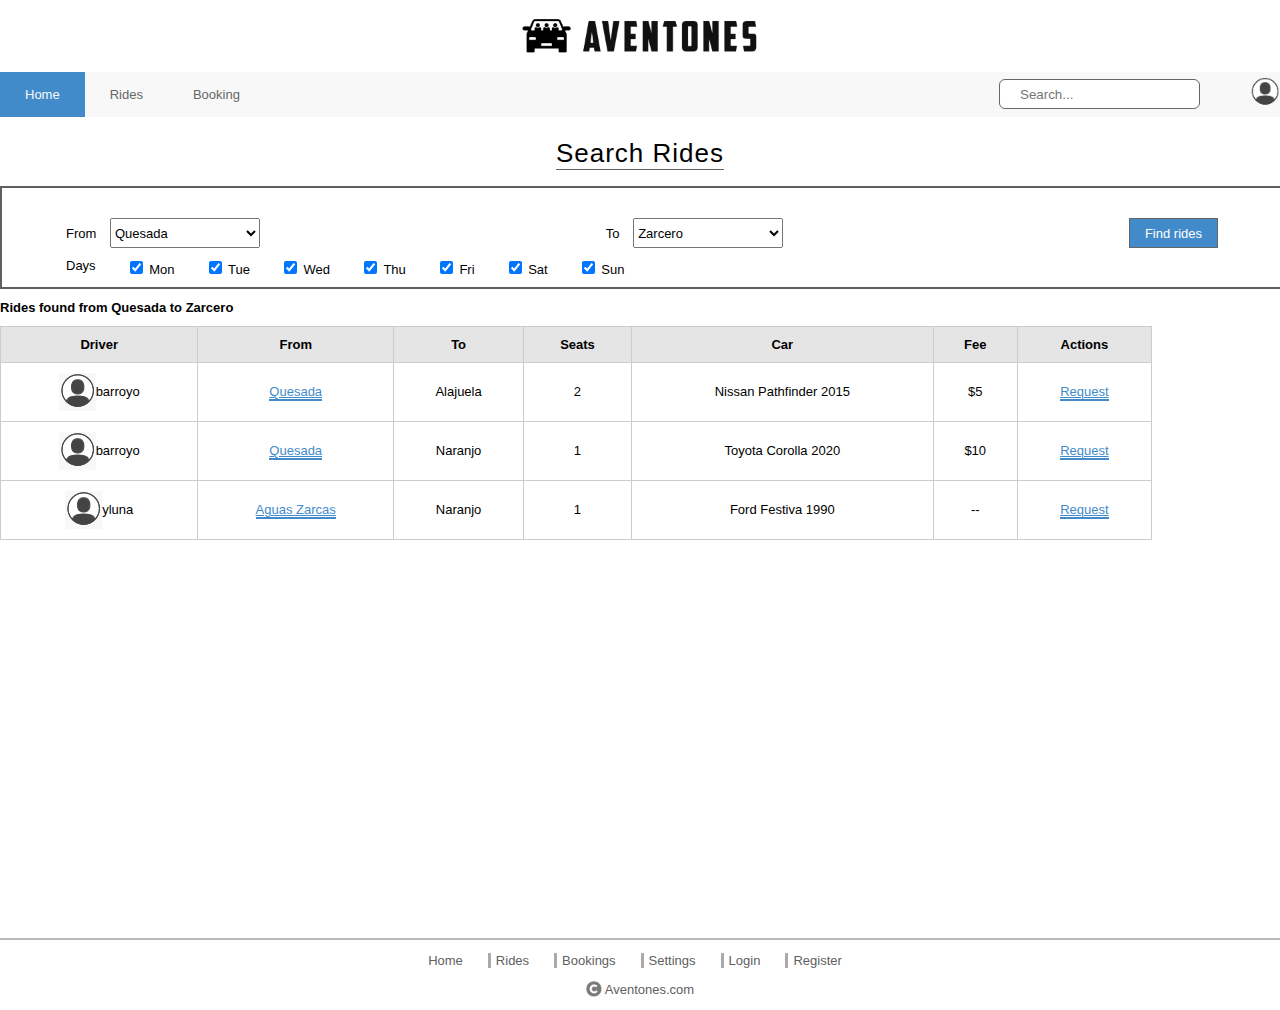
<file: pages/rides-ride_details.html>
<!DOCTYPE html>
<html lang="en">
    <head>
        <meta charset="UTF-8" />
        <meta name="viewport" content="width=device-width, initial-scale=1.0" />
        <title>Document</title>
        <link rel="stylesheet" href="../assets/css/main.css" />
        <link rel="stylesheet" href="../assets/css/new_ride.css" />
        <link rel="stylesheet" href="../assets/css/ride_details.css" />
    </head>
    <body>
        <header class="header-container container">
            <div class="header__logo container">
                <img
                    src="../assets/images/aventones-logo.png"
                    alt="Aventones logo"
                />
            </div>

            <nav class="header__nav-container container">
                <div class="nav-left">
                    <ul>
                        <li>
                            <a href="../pages/home-search_rides.html">Home</a>
                        </li>
                        <li class="nav-activo">
                            <a href="../pages/rides-my_rides.html">Rides</a>
                        </li>
                        <li>
                            <a href="../pages/bookings.html">Booking</a>
                        </li>
                    </ul>
                </div>

                <div class="nav-right">
                    <div class="nav-profile">
                        <img
                            src="../assets/images/profile.png"
                            alt="profile icon"
                        />
                        <div class="nav-config">
                            <a href="../index.html">Logout</a>
                            <a href="#">Settings</a>
                        </div>
                    </div>
                </div>
            </nav>
        </header>

        <main>
            <h2>Ride Details</h2>

            <form
                class="form-container container"
            >
                <section class="ride-details container" id="ride-details">
                    <div class="profile-container container">
                        <img
                            src="../assets/images/profilehd.png"
                            alt="profile image"
                        />
                        <p>barroyo</p>
                    </div>

                    <div class="section-text-inputs container">
                        <div>
                            <h3>Departure from</h3>
                            <p id="departure"></p>
                        </div>
                        <div>
                            <h3>Arrive To</h3>
                            <p id="arrival"></p>
                        </div>
                    </div>

                    <fieldset class="section-check-inputs container">
                        <legend>Days</legend>
                        <div>
                            <input type="checkbox" id="mon" value="Monday" />
                            <label for="mon">Mon</label>
                        </div>
                        <div>
                            <input type="checkbox" id="tue" value="Tuesday" />
                            <label for="tue">Tue</label>
                        </div>
                        <div>
                            <input type="checkbox" id="wed" value="Wednesday" />
                            <label for="wed">Wed</label>
                        </div>
                        <div>
                            <input type="checkbox" id="thu" value="Thursday" />
                            <label for="thu">Thu</label>
                        </div>
                        <div>
                            <input type="checkbox" id="fri" value="Friday" />
                            <label for="fri">Fri</label>
                        </div>
                        <div>
                            <input type="checkbox" id="sat" value="Saturday" />
                            <label for="sat">Sat</label>
                        </div>
                        <div>
                            <input type="checkbox" id="sun" value="Sunday" />
                            <label for="sun">Sun</label>
                        </div>
                    </fieldset>

                    <div class="section-control-inputs container">
                        <div class="container">
                            <label for="time">Time</label>
                            <input
                                type="time"
                                id="time"
                                name="time"
                                min="00:00"
                                max="24:00"
                                step="60"
                                style="font-family: inherit;"
                            />
                        </div>
                        <div class="container">
                            <label for="seats">Seats</label>
                            <input
                                type="number"
                                id="seats"
                                name="seats"
                                min="1"
                                value="2"
                            />
                        </div>
                        <div class="container">
                            <label for="fee">Fee</label>
                            <input
                                type="number"
                                id="fee"
                                name="fee"
                                min="0"
                                step="any"
                                value="15"
                            />
                        </div>
                    </div>
                </section>

                <fieldset class="vehicle-details container">
                    <legend>Vehicle Details</legend>

                    <div class="">
                        <label for="make">Make</label>
                        <input type="text" name="make" id="make">
                        <!-- <select id="make" name="make">
                            <option value="Nissan">Nissan</option>
                            <option value="Toyota">Toyota</option>
                            <option value="Ford">Ford</option>
                        </select> -->
                    </div>
                    <div class="vehicle-model">
                        <label for="model">Model</label>
                        <input
                            type="text"
                            id="model"
                            name="model"
                        />
                    </div>
                    <div class="">
                        <label for="year">Year</label>
                        <input
                            type="number"
                            id="year"
                            name="year"
                            min="1900"
                            max="2099"
                            value="2025"
                        />
                    </div>
                </fieldset>

                <div class="form-buttons container">
                    <a href="../pages/rides-my_rides.html" class="cancel-button"
                        >Cancel</a
                    >
                    <button type="submit" id="request-ride" class="create-button">Request</button>
                </div>
            </form>
        </main>

        <footer class="footer container">
            <div class="footer__container">
                <nav class="footer__nav container">
                    <ul class="footer__list container">
                        <li>
                            <a href="../pages/home-search_rides.html">Home</a>
                        </li>
                        <li>
                            <a href="../pages/rides-my_rides.html">Rides</a>
                        </li>
                        <li><a href="../pages/bookings.html">Bookings</a></li>
                        <li>
                            <a href="../pages/home-edit_profile.html"
                                >Settings</a
                            >
                        </li>
                        <li><a href="../index.html">Login</a></li>
                        <li>
                            <a href="../pages/registration-user.html"
                                >Register</a
                            >
                        </li>
                    </ul>
                </nav>

                <div class="footer__copyright container">
                    <p>
                        <img
                            src="../assets/images/copyright.png"
                            alt="copyright image"
                        />
                        Aventones.com
                    </p>
                </div>
            </div>
        </footer>

        <script src="/js/rides.js"></script>
    </body>
</html>
</file>
<file: assets/css/main.css>
/*Cosas pricipales*/
body,
html {
    font-family: Arial, Helvetica, sans-serif;
    margin: 0;
    box-sizing: border-box;
    background-color: #ffffff;
    font-size: small;
}

main {
    width: 100%;
    max-width: min(1440px, 100%);
    min-height: min(100dvh, 800px);
    margin: 0 auto;
}

.container {
    display: flex;
    max-width: 1440px;
    max-width: min(1440px, 100%);
    margin: 0 auto;
}

a:link {
    color: #006ce5;
}

a:visited {
    color: #0060d0;
}

button {
    cursor: pointer;
}

/*Nav*/
.header__logo {
    justify-content: center;
}

.header__logo img {
    width: 100%;
    max-width: 240px;
    padding: 0 0 15px;
}

.header-container {
    padding: 15px 0 0 0;
    justify-content: center;
    flex-direction: column;
    width: 100%;
}

ul {
    list-style-type: none;
}

.header__nav-container {
    width: 100%;
    justify-content: space-between;
    background-color: #f8f8f8;
}

.nav-left ul {
    display: flex;
    flex-direction: row;
    margin: 0;
    padding: 0;
}

.nav-left li {
    padding: 15px 25px;
    background-color: #f8f8f8;
}

.nav-left li.nav-activo {
    background-color: #428bca;
}

.nav-left li.nav-activo a {
    color: #f8f8f8;
}

.nav-left li a {
    color: #666666;
    text-decoration: none;
}

.nav-right {
    display: flex;
    align-items: center;
}

.nav-right input {
    height: 30px;
    padding-left: 20px;
    margin-right: 50px;
    border-radius: 6px;
    border: 1px #666666 solid;
}

.nav-right img {
    width: 30px;
}

.nav-profile {
    position: relative;
}

.nav-config {
    display: none;
    position: absolute;
    right: 0;
    background-color: #f8f8f8;
    border: 1px solid #ccc;
    border-radius: 4px;
    padding: 0;
    z-index: 10;
    width: 150px;
}

.nav-config a {
    display: block;
    padding: 8px;
    color: #333;
    text-decoration: none;
    border: 1px solid #ccc;
}

.nav-config a:hover {
    background-color: #f0f0f0;
}

.nav-profile:hover .nav-config {
    display: block;
}

/*Footer*/
.footer {
    width: 100%;
}

.footer__container {
    border-top: 2px solid #bbbbbb;
    width: 100%;
    justify-content: center;
    align-items: center;
    padding: 1rem 0 0;
    flex-direction: column;
}

.footer__nav {
    width: 100%;
}

.footer__list {
    flex-direction: row;
    padding: 0;
    gap: 10px;
}

.footer__list > li {
    list-style-type: none;
    padding: 0 15px 0 5px;
    border-left: 3px solid #aaaaaa;
    text-decoration: none;
}

.footer__list > li > a {
    text-decoration: none;
    color: #606060;
}

.footer__list > li:first-child {
    list-style-type: none;
    border: none;
}

.footer__copyright {
    justify-content: center;
}

.footer__copyright p {
    color: #606060;
    display: flex;
    align-items: center;
    gap: 3px;
}

.footer__copyright img {
    width: 16px;
}

@media (max-width: 600px) {
    .footer__nav {
        margin: 0;
        justify-content: center;
    }

    .footer__list {
        gap: 10px;
        margin: 0;
    }

    .footer__list > li {
        padding: 0 1px;
    }

    body {
        min-height: 100svh;
        min-height: 110vh;
        display: flex;
        flex-direction: column;
    }
    .footer {
        margin-top: auto;
    }
}
</file>
<file: assets/css/login.css>
input {
    width: 97%;
    height: 23px;
    margin-top: 2px;
    border: 2px #cccccc solid;
    border-radius: 4px;
    background-color: inherit;
}

.main__login {
    justify-content: center;
    align-items: center;
    height: 100dvh;
    padding: 1rem;
    width: 90%;
}

.main__login-container {
    flex-direction: column;
    align-items: center;

    width: 100%;
    height: 100%;

    max-width: 814px;
    max-height: 395px;
    padding: 20px;
    border: 2px solid #428bca;
    box-sizing: border-box;

    margin: 0;
}

.main__login-logo img {
    width: 100%;
    max-width: 240px;
}

.main__login-logo {
    padding-bottom: 30px;
}

.main__login-google button {
    border-radius: 8px;
    align-items: center;
    justify-content: space-evenly;
    width: 170px;
    height: 30px;
    background-color: #ffffff;
    border: 1px solid #ecebed;
    color: #4384f1;
    font-weight: bold;
    font-size: 90%;
}

.main__login-google img {
    width: 15px;
    padding-right: 5px;
}

.main__login-or {
    font-weight: bold;
}

.main__login-id {
    padding-bottom: 20px;
}

.main__login-login_button {
    justify-content: center;
    padding-top: 15px;
}

.main__login-login_button button {
    height: 30px;
    padding: 0 14px 0;
    background-color: #4384f1;
    color: #f6f7f8;
    border: none;
    border-radius: 4px;
}

/*Mobile*/
@media (max-width: 600px) {
    .main__login-container {
        padding: 1rem;
        width: 90%;
    }

    .main__login-google button {
        width: 100%;
    }
}
</file>
<file: assets/css/my_rides.css>
main > h2 {
    justify-self: center;
    font-weight: lighter;
    letter-spacing: 1px;
    font-size: 2rem;
    margin-bottom: 16px;
    border-bottom: #606060 1px solid;
}

.rides-table-container {
    display: flex;
    flex-direction: column;
    align-items: center;
    width: 90%;
}

.rides-table-container a {
    color: #f8f8f8;
    text-decoration: none;
}

.new-ride-btn {
    display: flex;
    padding: 10px 20px;
    margin-bottom: 1rem;
    align-self: end;
    border: 1px solid #666666;
    background-color: #428bca;
    color: #f8f8f8;
}

.rides-table {
    width: 90%;
    border-collapse: collapse;
}

.rides-table thead {
    background-color: #e5e5e5;
}

.rides-table th,
.rides-table td {
    border: 1px solid #ccc;
    padding: 10px;
    text-align: center;
}

.rides-table a {
    border-bottom: 2px solid #428bca;
    color: #428bca;
}

@media (max-width: 600px) {
    .new-ride-btn {
        padding: 0;
        width: 100%;
        height: 40px;
        justify-content: center;
        align-items: center;
        margin-bottom: 1rem;
        align-self: center;
    }
}
</file>
<file: assets/css/search_rides.css>
.search-form {
    flex-direction: column;
    border: 2px solid #606060;
    padding: 30px 0 10px;
    width: 100%;
}

.search-container {
    display: flex;
    flex-direction: column;
    padding: 0 50px;
}

.form-control-left {
    margin: 0 0 10px 0;
}

.form-controls {
    width: max-content;
    /* margin: 10px 0 5px 80px; */
    width: 90%;
    justify-content: space-between;
}

.form-controls label {
    margin-right: 10px;
}

td div {
    display: flex;
    align-items: center;
    justify-content: center;
}

.form-control-right button {
    margin-left: 25px;
}

.check-inputs {
    gap: 30px;
    width: max-content;
    width: 90%;
}

.form-controls select {
    width: 150px;
    height: 30px;
    font-size: 1rem;
}

.form-controls button {
    height: 30px;
    padding: 0 15px;
    font-size: 1rem;
    border: 1px solid #666666;
    background-color: #428bca;
    color: #ffffff;
}

.check-inputs h2 {
    font-size: 1rem;
    margin: 0;
    font-weight: normal;
}

.search-results {
    flex-direction: column;
    width: 100%;
}

.search-results h2 {
    font-size: 1rem;
}

.map {
    overflow: hidden;
    padding: 25px 0px;
    height: 200px;
    display: flex;
    justify-content: center;
    width: 100%;
}

.map iframe {
    width: 100%;
}

@media (max-width: 600px) {
    .form-control-left {
        margin: 0;
    }

    .form-controls {
        gap: 16px;
        width: 100%;
        margin: 0;
    }

    .form-control-right button {
        margin-left: 0px;
    }

    .form-controls select {
        width: 95px;
        height: 30px;
        font-size: 1rem;
    }

    .check-inputs {
        align-items: center;
        gap: 30px;
        width: max-content;
        /* margin: 10px 0 5px 66px; */
        width: 90%;
        justify-content: space-between;
    }

    .check-inputs {
        gap: 25px;
        margin: 10px 0 5px;
    }

    .search-container {
        padding: 0 10px;
    }

    /* Ocultar la imagen del conductor en móvil (solo la imagen, mantener el nombre) */
    .rides-table td:first-child img {
        display: none;
    }

    /* Ocultar la columna del vehículo (Car) completamente en móvil */
    .rides-table th:nth-child(5),
    .rides-table td:nth-child(5) {
        display: none;
    }
}
</file>
<file: assets/css/bookings.css>
.rides-table-container {
    margin-top: 60px;
}
</file>
<file: assets/css/registration.css>
.header__register {
    padding-top: 40px;
    justify-content: center;
}

.main__register {
    justify-content: center;
    align-items: center;
    height: 100%;
    padding: 1rem;
    width: 90%;
}

h2 {
    position: relative;
    justify-self: center;
    font-weight: lighter;
    letter-spacing: 1px;
    font-size: 2rem;
    margin-bottom: 16px;
}

h2::after {
    content: "";
    position: absolute;
    bottom: -6px;
    left: 50%;
    transform: translateX(-50%);
    width: 60%;
    height: 1px;
    background-color: #606060;
}

.header__logo-container img {
    width: 100%;
    max-width: 240px;
}

.main__register-container {
    width: 500px;
}

input,
select {
    padding: 8px;
    font-size: 1rem;
}

.form-row {
    gap: 1.8rem;
    margin-bottom: 1rem;
}

.form-group {
    display: flex;
    flex-direction: column;
    width: 100%;
}

.form-links {
    justify-content: center;
    gap: 20px;
}

.form-submit {
    justify-self: center;
}

.form-submit button {
    width: 120px;
    height: 30px;
    background-color: #606060;
    color: #dbdbdb;
    margin-top: 20px;
}

@media (max-width: 600px) {
    .main__register {
        align-items: start;
        height: 85dvh;
        padding-top: 50px;
    }
}
</file>
<file: assets/css/configuration.css>
.configuration-container {
    flex-direction: column;
    gap: 20px;
    align-items: center;
    width: 70%;
}

.public_name {
    padding: 0px;
}

.public_name,
.public_bio {
    width: 95%;
}

input,
textarea {
    display: block;
    box-sizing: border-box;
}
.public_bio textarea {
    width: 100%;
    height: 150px;
}

@media (max-width: 600px) {
    .configuration-container {
        flex-direction: column;
        gap: 20px;
        align-items: center;
        width: 100%;
    }

    .public_bio textarea {
        width: 100%;
        height: 100px;
    }
}
</file>
<file: assets/css/edit_profile.css>
.form-buttons {
    margin: 40px 0px 0;
    align-items: center;
    justify-content: space-around;
    gap: 120px;
}

.main__register {
    padding: 0;
    width: 100%;
}

.main__register-container form {
    margin: 0 auto;
}

.create-button {
    padding: 10px 70px;
    border: 1px solid #666666;
    background-color: #428bca;
    color: #ffffff;
}
</file>
<file: assets/css/google_login.css>
* {
    box-sizing: border-box;
}

:root {
    --bg: #121212;
    --panel: #181818;
    --panel-border: #3c4043;
    --text: #e8eaed;
    --muted: #9aa0a6;
    --hover: #2b2b2b;
    --link: #8ab4f8;
    --accent: #689f38;

    --color-primario: #428bca;
    --color-texto-gris: #666666;
    --color-texto-oscuro: #606060;
    --color-fondo: #ffffff;
    --color-fondo-gris: #f8f8f8;
    --color-borde-claro: #ccc;
}

html,
body {
    height: 100%;
}
body {
    margin: 0;
    font-family: "Roboto", Arial, sans-serif;
    background: var(--bg);
    color: var(--text);
    min-height: 100dvh;
    display: flex;
    flex-direction: column;
}

a {
    color: var(--link);
    text-decoration: none;
}
a:hover {
    text-decoration: underline;
}

.topbar {
    position: sticky;
    top: 0;
    background: var(--bg);
    border-bottom: 1px solid #2b2b2b;
    padding: 16px 24px;
    z-index: 10;
}

.google-brand {
    display: flex;
    align-items: center;
    gap: 10px;
}
.brand-text {
    font-size: 14px;
    font-weight: 500;
    color: var(--text);
}

.content {
    display: flex;
    justify-content: center;
    padding: 24px 16px 24px;
    flex: 1;
}

.selection-card {
    width: 100%;
    max-width: 1100px;
    display: grid;
    grid-template-columns: 1fr;
    gap: 20px;
    align-items: start;
}

.left-pane h1 {
    font-size: 32px;
    font-weight: 400;
    margin: 12px 0 12px;
}

.left-pane p {
    margin: 0;
    font-size: 16px;
    color: #bdc1c6;
}
.left-pane .brand-link {
    font-weight: 500;
}

.left-pane .logo {
    display: inline-block;
    margin-bottom: 10px;
    height: auto;
    max-width: 80px;
}

.right-pane {
    background: var(--panel);
    border: 1px solid var(--panel-border);
    border-radius: 14px;
    padding: 8px;
}

.account-row {
    display: flex;
    align-items: center;
    gap: 16px;
    padding: 12px;
    border-radius: 10px;
    color: inherit;
}

.account-row:hover {
    background: var(--hover);
    text-decoration: none;
}
.account-row:focus {
    outline: 2px solid var(--link);
    outline-offset: 2px;
}

.avatar {
    width: 40px;
    height: 40px;
    border-radius: 50%;
    display: grid;
    place-items: center;
    font-weight: 700;
}
.avatar:not(.icon) {
    background: var(--accent);
    color: white;
}
.avatar.icon {
    background: var(--panel);
    color: var(--muted);
    border: 1.5px solid var(--panel-border);
}
.avatar.icon svg {
    width: 22px;
    height: 22px;
}

.account-info .name {
    font-size: 16px;
}
.account-info .email {
    font-size: 14px;
    color: var(--muted);
}

.legal {
    color: var(--muted);
    font-size: 12px;
    border-top: 1px solid var(--panel-border);
    margin-top: 8px;
    padding: 16px 14px 8px;
}

.footer {
    display: flex;
    justify-content: space-between;
    align-items: center;
    padding: 16px 24px;
    border-top: 1px solid #2b2b2b;
    color: var(--muted);
    gap: 8px;
    flex-wrap: wrap;
}

.footer-links a {
    color: var(--muted);
    margin-left: 24px;
}
.lang {
    font-size: 12px;
}

/* Tablet */
@media (min-width: 600px) {
    .content {
        padding: 32px 24px 32px;
    }
    .selection-card {
        gap: 28px;
    }
    .left-pane h1 {
        font-size: 40px;
    }
    .left-pane p {
        font-size: 18px;
    }
    .right-pane {
        padding: 12px;
    }
}

/* Desktop */
@media (min-width: 900px) {
    .content {
        padding: 48px 24px 72px;
    }
    .selection-card {
        grid-template-columns: 1.1fr 1fr;
        gap: 48px;
    }
    .left-pane h1 {
        font-size: 48px;
    }
    .left-pane p {
        font-size: 20px;
    }
}

/* Desktop grande */
@media (min-width: 1200px) {
    .selection-card {
        max-width: 1200px;
    }
}
</file>
<file: assets/css/new_ride.css>
main h2 {
    justify-self: center;
    font-weight: lighter;
    letter-spacing: 1px;
    font-size: 2rem;
    margin-bottom: 16px;
    border-bottom: #606060 1px solid;
    padding: 0 20px;
}

input,
select {
    padding: 8px;
    font-size: 1rem;
    width: 100%;
    box-sizing: border-box;
}

.form-container {
    flex-direction: column;
}

.ride-details {
    flex-direction: column;
    /* width: 90%; */
}
}
.section-text-inputs {
    display: flex;
    gap: 20px;
    width: 90%;
    padding: 0 10px;
}

.section-text-inputs div {
    flex-direction: column;
    width: 100%;
}

.section-check-inputs {
    width: 90%;
    padding: 0;
    border: none;
    margin: 15px auto;
}

.section-check-inputs div {
    width: 100%;
    accent-color: #ffffff;
    padding: 10px;
}

.section-control-inputs {
    width: 100%;
    justify-content: space-between;
}

.section-control-inputs div {
    flex-direction: column;
    width: 110px;
    margin: 0;
}

.vehicle-details {
    width: 90%;
    margin: 25px auto;
    justify-content: space-around;
    padding: 0;
}

.vehicle-details legend {
    position: relative;
    top: -8px;
    border-bottom: rgb(122, 122, 122) 1px solid;
}

.vehicle-details div {
    margin: 35px 0;
    padding: 0px;
    flex-direction: column;
    width: 120px;
}

.vehicle-model {
    width: 190px !important;
}

.form-buttons {
    margin: 40px auto 38px;
    justify-content: space-between;
    align-items: center;
    width: 90%;
}

.create-button {
    padding: 10px 70px;
    border: 1px solid #666666;
    background-color: #428bca;
    color: #ffffff;
}

@media (max-width: 600px) {
    .vehicle-details {
        padding: 0;
        display: flex;
        flex-direction: column;
    }

    .vehicle-details div {
        margin: 0;
        padding: 10px;
        width: 0;
    }

    .vehicle-details input,
    .vehicle-details select {
        width: 248px;
    }

    .vehicle-model {
        width: 0px !important;
    }

    .section-text-inputs {
        gap: 5px;
        width: 100%;
        padding: 0;
    }
}
</file>
<file: assets/css/ride_details.css>
.profile-container {
    display: inline-block;
    text-align: center;
    margin: 15px;
}

.profile-container img {
    width: 55px;
}

.profile-container p {
    font-weight: bold;
    margin: 1px;
}

.section-text-inputs div {
    display: flex;
    flex-direction: row;
    justify-content: center;
    align-items: center;
    gap: 5px;
}

.section-text-inputs h3,
.section-text-inputs p {
    width: max-content;
}

.section-text-inputs p {
    font-weight: lighter;
    font-size: 1.8rem;
}

.section-check-inputs legend {
    font-weight: bold;
}

.section-control-inputs {
    justify-content: space-between;
    gap: 80px;
    margin: 30px 0;
}

.section-control-inputs div {
    flex-direction: row;
    font-weight: bold;
    align-items: center;
    justify-content: space-between;
    width: 100%;
    padding: 0;
    margin: 0;
}

.section-control-inputs input {
    width: 60px;
}

.vehicle-details {
    margin: 25px auto;
    justify-content: space-around;
    padding: 0;
}

.vehicle-details div {
    flex-direction: row;
    align-items: center;
    gap: 25px;
    margin: 20px 0;
    font-weight: bold;
}

.vehicle-model {
    width: 120px;
}

@media (max-width: 600px) {
    .section-text-inputs h3,
    .section-text-inputs p {
        width: max-content;
    }

    .section-text-inputs p {
        font-weight: lighter;
        font-size: 1.1rem;
    }

    .vehicle-details {
        padding: 0;
        display: flex;
        flex-direction: column;
    }

    .section-control-inputs {
        width: 90%;
        margin: 0 auto;
        gap: 10px;
    }

    .vehicle-details div {
        margin: 0;
        padding: 10px;
        width: 0;
    }

    .vehicle-details input,
    .vehicle-details select {
        width: 248px;
    }

    .vehicle-model {
        width: 0px !important;
    }
}
</file>
